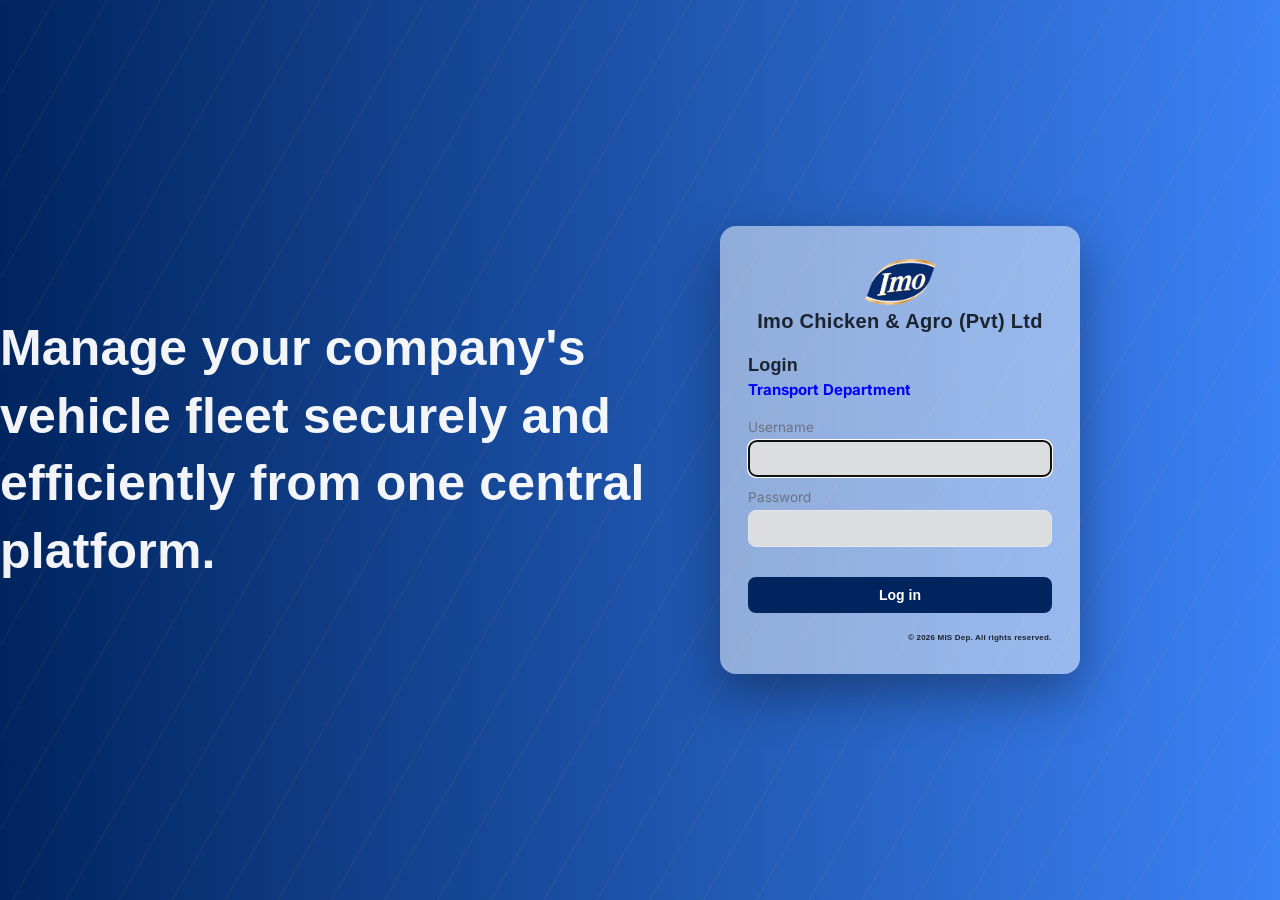
<file: login.html>
<!DOCTYPE html>
<html lang="en">
<head>
<meta charset="UTF-8">
<meta name="viewport" content="width=device-width, initial-scale=1.0">
<title>Transport System — Log in</title>
<link rel="preconnect" href="https://fonts.googleapis.com">
<link href="https://fonts.googleapis.com/css2?family=Rajdhani:wght@600;700&family=Inter:wght@400;500;600&display=swap" rel="stylesheet">
<link rel="stylesheet" href="css/style.css">
<style>
  body{background: linear-gradient(to right, #00245E, #3B82F6); display:flex; align-items:center; justify-content:right; min-height:100vh; padding-right: 200px;}
  .login-card{background:rgba(255,255,255,0.5); width:100%; max-width:360px; border-radius:16px; padding:32px 28px ; box-shadow:0 20px 50px rgba(0,0,0,.35);}
  .login-brand{display:flex; flex-direction:column; align-items:center; gap:4px; margin-bottom:22px;}
  .login-brand .brand-name{font-family:arial; font-size:20px; color:var(--navy); font-weight: bold;}
  .login-card h1{font-size:18px; margin-bottom:4px; font-family: Arial, Helvetica, sans-serif;}
  .login-card h3{font-size: 8px; font-family: arial; margin-top: 20px; margin-left: 160px;}
  .login-card p.sub{color:blue; font-size:15px; margin:0 0 20px; font-weight: bold;}
  #loginError{color:var(--red); font-size:13px; min-height:18px; margin-top:6px;}
  .login-card .btn{width:100%; margin-top:-10px;}

  /* --- Animation additions --- */
body{ overflow:hidden; position:relative; }

.road-bg{
  position:fixed; inset:0; z-index:0;
  background:
    repeating-linear-gradient(
      120deg,
      rgba(242,166,90,0.05) 0px, rgba(242,166,90,0.05) 2px,
      transparent 2px, transparent 46px
    );
  animation: roadMove 10s linear infinite;
}
@keyframes roadMove{
  0%   { background-position: 0 0; }
  100% { background-position: 260px 0; }
}

.login-card{
  position:relative; z-index:1;
  opacity:0; transform:translateY(24px);
  animation: cardIn .65s cubic-bezier(.2,.7,.3,1) .15s forwards;
}
@keyframes cardIn{
  to{ opacity:1; transform:translateY(0); }
}

.login-brand .brand-mark{
  display:inline-block;
  animation: markSpin 1.1s ease-out .5s both;
}
@keyframes markSpin{
  from{ transform:rotate(-90deg) scale(.4); opacity:0; }
  to{ transform:rotate(0) scale(1); opacity:1; }
}

.login-hero{
  position:relative; z-index:1;
  max-width:750px;
  margin-right:60px;
  opacity:0;
  transform:translateX(-60px);
  animation: heroSlideIn .7s cubic-bezier(.2,.7,.3,1) .1s forwards;
}
@keyframes heroSlideIn{
  to{ opacity:1; transform:translateX(0); }
}
.login-hero h2{
  color:#fff;
  font-family: arial;
  font-size:50px;
  font-weight:600;
  line-height:1.35;
  opacity:0.95;
}
@media (max-width: 900px){
  body{ justify-content:center !important; padding-right:0 !important; }
  .login-hero{ display:none; }
}
</style>
  
</style>
</head>
<body>
  <div class="road-bg"></div>
  <div class="login-hero">
    <h2>Manage your company's vehicle fleet securely and efficiently from one central platform.</h2>
  </div>
  <div class="login-card">
    <img src="images/logo.png" alt="Company logo" class="company-logo2">
    <div class="login-brand">
      <span class="brand-name">Imo Chicken & Agro (Pvt) Ltd</span>
    </div>
    <h1>Login</h1>
    <p class="sub">Transport Department</p>

    <form id="loginForm">
      <label class="field">
  <span>Username</span>
  <input type="text" id="username" autocomplete="username" required autofocus>
</label>
<label class="field" style="margin-top:12px">
  <span>Password</span>
  <input type="password" id="password" autocomplete="current-password" required>
</label>
      <p id="loginError"></p>
      <button class="btn btn-primary" type="submit">Log in</button>
      <h3>© 2026 MIS Dep. All rights reserved.</h3>
    </form>
  </div>

<script src="js/config.js"></script>
<script src="js/api.js"></script>
<script>
  document.getElementById("loginForm").addEventListener("submit", async (e) => {
    e.preventDefault();
    const username = document.getElementById("username").value.trim();
    const password = document.getElementById("password").value;
    const errorEl = document.getElementById("loginError");
    errorEl.textContent = "Checking…";
    try {
      const res = await Api.login(username, password);
      if (res.success) {
        sessionStorage.setItem("vms_user", JSON.stringify({
         username: res.username,
         role: res.role,
         allowedTabs: res.allowedTabs || [],
         noEditTabs: res.noEditTabs || [],
         noDeleteTabs: res.noDeleteTabs || [],
         token: res.token          // ⬅️ මේක තමයි 6C — අලුතෙන් එකතු කරන එකම දේ
        }));
        window.location.href = "index.html";
      } else {
        errorEl.textContent = "Wrong username or password.";
      }
    } catch (err) {
      errorEl.textContent = "Couldn't reach server: " + err.message;
    }
  });
</script>
</body>
</html>
</file>
<file: css/style.css>
/* ==================================================================
   VEHICLE MONITORING SYSTEM — Stylesheet
   Organized by: Design Tokens → Base → Shell → Components → Tabs
   ================================================================== */


/* ==================================================================
   1. DESIGN TOKENS
   ================================================================== */
:root{
  --navy:        #1B2430;
  --navy-2:      #232E3D;
  --steel:       #2E5266;
  --amber:       #F2A65A;
  --amber-dark:  #D98A3D;
  --green:       #6B9080;
  --red:         #C0564A;
  --bg:          #F5F7FA;
  --card:        #FFFFFF;
  --text:        #1B2430;
  --muted:       #6B7280;
  --line:        #E4E8EE;

  --display: 'Rajdhani', sans-serif;
  --body:    'Inter', sans-serif;
  --mono:    'JetBrains Mono', monospace;
}


/* ==================================================================
   2. BASE / RESET
   ================================================================== */
*{box-sizing:border-box;}
html, body{
  height:100%;
  margin:0;
  padding:0;
  overflow:hidden;
}
body{
  font-family: var(--body);
  background: var(--bg);
  color: var(--text);
  -webkit-font-smoothing:antialiased;
}
h1,h2,h3{
  font-family: Arial, Helvetica, sans-serif;
  font-weight:600;
  letter-spacing:.2px;
  margin:0;
}
button{
  font-family: Arial, Helvetica, sans-serif;
  cursor:pointer;
}


/* ==================================================================
   3. APP SHELL / SIDEBAR
   ================================================================== */
.app-shell{
  display:grid;
  grid-template-columns: 240px 1fr;
  height:100vh;
  overflow:hidden;
  transition: grid-template-columns 0.3s cubic-bezier(.2,.7,.3,1);
}
.sidebar{
  background: linear-gradient(to left, #00245E, #003d9e);
  color:#CBD4DE;
  padding:8px 14px 20px;
  display:flex;
  flex-direction:column;
  position:sticky;
  top:0;
  height:100vh;
  isolation: isolate;
}
.company-logo2{
  width:100%;
  max-height:48px;
  object-fit:contain;
  margin-bottom:4px;
  display:block;
}
.brand{
  display:flex;
  flex-direction:column;
  align-items:center;
  gap:2px;
  padding:6px 8px 22px;
}
.brand-name{
  font-family:arial;
  font-size:14px;
  color:#fff;
  letter-spacing:.3px;
  text-align:center;
}
.brand-subtitle{
  display:block;
  font-size:12px;
  color:#8A94A3;
  margin-top:2px;
  font-family:var(--body);
  font-weight:400;
  text-align:center;
}

/* ---- Navigation ---- */
.nav{
  display:flex;
  flex-direction:column;
  gap:2px;
  flex:1;
  overflow-y:auto;
  min-height:0;
}
.nav::-webkit-scrollbar{ width:5px; }
.nav::-webkit-scrollbar-track{ background:transparent; }
.nav::-webkit-scrollbar-thumb{ background:rgba(255,255,255,.15); border-radius:10px; }
.nav::-webkit-scrollbar-thumb:hover{ background:rgba(255,255,255,.25); }

.nav-section-label{
  font-size:10.5px;
  text-transform:uppercase;
  letter-spacing:.8px;
  color:#00afef;
  padding:16px 12px 6px;
  font-weight:bold;
}
.nav-item{
  display:flex;
  align-items:center;
  gap:5px;
  background:transparent;
  border:none;
  color:rgb(183,183,183);
  padding:11px 12px;
  border-radius:20px;
  font-size:14.5px;
  text-align:left;
  transition:.15s;
}
.nav-item .ico{ width:18px; text-align:center; opacity:.9; }
.nav-item:hover{ background:rgba(255,255,255,.06); color:#fff; }
.nav-item.active{ background:rgb(249,249,188); color:black; font-weight:bold; }

/* ---- Sidebar foot ---- */
.sidebar-foot{
  font-size:12px;
  color:#7C8896;
  padding:10px 8px 4px;
  border-top:1px solid rgba(255,255,255,.08);
  margin-top:10px;
}
.dot{
  display:inline-block;
  width:7px;
  height:7px;
  border-radius:50%;
  margin-right:5px;
}
.dot-live{
  background:var(--green);
  box-shadow:0 0 0 0 rgba(107,144,128,.6);
  animation:pulse 2s infinite;
}
@keyframes pulse{
  0%   { box-shadow:0 0 0 0 rgba(107,144,128,.5); }
  70%  { box-shadow:0 0 0 6px rgba(107,144,128,0); }
  100% { box-shadow:0 0 0 0 rgba(107,144,128,0); }
}
.foot-status{
  font-family:Arial, Helvetica, sans-serif;
  color:#9AA6B2;
  margin-top:3px;
}
.foot-user{
  color:#CBD4DE;
  margin-top:8px;
  font-size:12.5px;
}
.foot-buttons{
  display:flex;
  align-items:center;
  gap:6px;
  margin-top:6px;
}
.logout-btn{
  background:none;
  border:1px solid rgba(255,255,255,.15);
  color:#CBD4DE;
  font-size:11.5px;
  padding:5px 10px;
  border-radius:6px;
  margin-top:6px;
}
.foot-buttons .logout-btn{
  margin-top:0;
  flex:1;
}
.logout-btn:hover{
  background:rgba(255,255,255,.08);
  color:#fff;
}
.settings-btn{
  width:30px;
  height:30px;
  display:flex;
  align-items:center;
  justify-content:center;
  background:rgba(255,255,255,0.08);
  border:1px solid rgba(255,255,255,0.15);
  border-radius:6px;
  color:#CBD4DE;
  cursor:pointer;
  padding:0;
  transition:all 0.2s ease;
  flex-shrink:0;
}
.settings-btn:hover{
  background:rgba(255,255,255,0.18);
  color:#fff;
  border-color:rgba(255,255,255,0.35);
  transform:rotate(45deg);
}
.settings-btn svg{ transition:transform 0.3s ease; }


/* ==================================================================
   4. SIDEBAR TOGGLE / MINI SIDEBAR (Desktop collapse)
   ================================================================== */
.sidebar-toggle{
  align-self:flex-end;
  width:30px;
  height:30px;
  display:flex;
  align-items:center;
  justify-content:center;
  background:rgba(255,255,255,0.08);
  border:1px solid rgba(255,255,255,0.15);
  border-radius:8px;
  color:#CBD4DE;
  cursor:pointer;
  margin:0 4px 6px 0;
  padding:0;
  transition:all 0.25s ease;
  flex-shrink:0;
}
.sidebar-toggle:hover{
  background:rgba(255,255,255,0.20);
  color:#fff;
  border-color:rgba(255,255,255,0.35);
  transform:scale(1.08);
}
.sidebar-toggle svg{
  width:16px;
  height:16px;
  transition:transform 0.3s ease;
}
.sidebar.collapsed .sidebar-toggle{
  align-self:center;
  margin:0 0 14px 0;
}
.sidebar.collapsed .sidebar-toggle svg{ transform:rotate(180deg); }

.app-shell.sidebar-collapsed{ grid-template-columns:70px 1fr; }
.sidebar.collapsed{
  padding:10px 8px;
  overflow:visible;
  transition:padding 0.3s ease;
}
.sidebar.collapsed .company-logo2,
.sidebar.collapsed .brand,
.sidebar.collapsed .nav-section-label,
.sidebar.collapsed .sidebar-foot{ display:none; }
.sidebar.collapsed .nav-item{
  justify-content:center;
  padding:12px 0;
  gap:0;
  font-size:0;
  border-radius:12px;
  position:relative;
}
.sidebar.collapsed .nav-item .ico{
  font-size:22px;
  width:auto;
  margin:0;
  opacity:1;
}
.sidebar.collapsed .nav::before{
  content:"";
  display:block;
  height:1px;
  background:rgba(255,255,255,0.12);
  margin:10px 8px;
}
.sidebar.collapsed .logout-btn{
  width:42px;
  height:42px;
  padding:0;
  margin:12px auto 0;
  display:flex;
  align-items:center;
  justify-content:center;
  font-size:0;
  border-radius:10px;
}
.sidebar.collapsed .logout-btn::before{
  content:"⎋";
  font-size:20px;
  color:#CBD4DE;
}


/* ==================================================================
   5. TOPBAR (Mobile only)
   ================================================================== */
.topbar{
  display:none;
  align-items:center;
  gap:12px;
  background:var(--navy);
  color:#fff;
  padding:14px 16px;
  position:sticky;
  top:0;
  z-index:20;
}
.hamburger{
  background:none;
  border:none;
  color:#fff;
  font-size:20px;
}
.topbar-title{
  font-family:var(--display);
  font-size:17px;
}


/* ==================================================================
   6. CONTENT / VIEW STRUCTURE
   ================================================================== */
.content{
  height:100vh;
  overflow:hidden;
  display:flex;
  flex-direction:column;
  padding:20px 20px 10px;
  box-sizing:border-box;
  background-color:#f1f1f1;
}
.view{ display:none; }
.view.active{ display:block; }
.view-head{
  margin-bottom:22px;
  margin-top:0;
  min-width:200px;
}
.view-head h1{
  font-size:32px;
  font-family:Arial, Helvetica, sans-serif;
}
.view-head .sub{
  color:var(--muted);
  margin:4px 0 0;
  font-size:14px;
}
.section-divider{
  border:none;
  border-top:3px solid rgb(220,220,220);
  margin:34px 0 0;
}
.hint{
  font-size:12.5px;
  color:var(--muted);
  margin:8px 0 0;
}

/* Subtabs (Service/Repair, License/Insurance) */
.subtabs{ display:flex; gap:8px; margin:0; }
.subtab-btn{
  background:var(--bg);
  border:1px solid var(--line);
  color:var(--muted);
  padding:8px 16px;
  border-radius:8px;
  font-size:13.5px;
  font-weight:600;
}
.subtab-btn.active{
  background:var(--steel);
  color:#fff;
  border-color:var(--steel);
}
.subtab-btn:hover{ border-color:var(--steel); }
.maintenance-head{
  display:flex;
  align-items:center;
  justify-content:space-between;
  flex-wrap:wrap;
  gap:12px;
  margin-bottom:4px;
}
#maintenanceContent{
  margin-top:20px;
  margin-bottom:-50px;
}
#maintenanceContent thead th{ padding:8px 10px; }
#maintenanceContent .view-head h1{ font-size:20px; color:#6B7280; }

.licenseInsurance-head{ margin-bottom:4px; }
#licenseInsuranceContent{
  margin-top:20px;
  margin-bottom:-50px;
}
#licenseInsuranceContent thead th{ padding:8px 10px; }
#licenseInsuranceContent .view-head h1{ font-size:20px; color:#6B7280; }


/* ==================================================================
   7. PANELS / TABLES / TOOLBAR / BUTTONS
   ================================================================== */
.panel-row{
  display:grid;
  grid-template-columns:1fr 1fr;
  gap:18px;
}
.panel{
  background:var(--card);
  border-radius:10px;
  overflow:hidden;
  box-shadow:0 2px 8px rgba(0,0,0,.08);
  border: 1px solid #dbe4ff;
}
.panel-head{
  display:flex;
  justify-content:space-between;
  align-items:center;
  padding:14px 18px;
  border-bottom:1px solid var(--line);
  background:rgb(212,212,212);
  height:2px;
}
.panel-head h2{ font-size:16px; }
.panel-body{ padding:14px 18px; }

.toolbar{
  display:flex;
  justify-content:space-between;
  align-items:center;
  margin-bottom:14px;
  gap:10px;
  flex-wrap:wrap;
}
.toolbar input[type=search]{
  padding:9px 12px;
  border-radius:10px;
  font-size:14px;
  min-width:200px;
  background-color:#00245E;
  color:white;
}
.toolbar input[type=search]::placeholder{ color:#B8C4D9; }

/* Tables */
table{
  width:100%;
  border-collapse:collapse;
  font-size:13.5px;
}
tbody td{
  padding:4px;
  border-bottom:1px solid var(--line);
  font-family:Arial, Helvetica, sans-serif;
  font-size:13px;
  text-align: left; /* ✅ දත්ත වම් පැත්තට */
  padding-left: 12px; /* ✅ වම් පැත්තෙන් පොඩි ඉඩක් දෙන්න */
}
tbody tr:nth-child(even){ background:#d7e6ff; }
tbody tr:hover{ background:#83abd9 !important; }
thead th{
  text-align:center;
  font-size:11.5px;
  text-transform:uppercase;
  letter-spacing:.4px;
  color:#fff;
  padding:8px 10px;
  border-bottom:1px solid var(--line);
  position:sticky;
  top:0;
  z-index:2;
  background-color:#00245E;
}
.table-scroll{
  max-height:675px;
  overflow-y:auto;
  overflow-x:auto;
}
.panel-body.table-scroll{ padding:0; }

/* Badges */
.badge{
  display:inline-block;
  padding:3px 9px;
  border-radius:20px;
  font-size:11.5px;
  font-family:var(--body);
  font-weight:600;
}
.badge-green{ background:#00ff15; color:black; }
.badge-amber{ background:#f9ef2e; color:black; }
.badge-red{ background:#ff5d44; color:black; }

/* Row actions */
.row-actions button{
  background:none;
  border:none;
  font-size:14px;
  margin-right:6px;
  opacity:.75;
}
.row-actions button:hover{ opacity:1; }

/* Buttons */
.btn{
  border:none;
  border-radius:8px;
  padding:10px 16px;
  font-size:14px;
  font-weight:600;
}
.btn-primary{ background:#00245E; color:#fff; }
.btn-primary:hover{ background:#00245E; }
.btn-amber{ background:#00245E; color:white; }
.btn-amber:hover{ background:var(--amber-dark); }

/* Combobox */
.combobox-wrap{
  position:relative;
  max-width:320px;
  margin-bottom:14px;
}
.combobox-wrap input{
  width:100%;
  padding:9px 12px;
  border:1px solid var(--line);
  border-radius:8px;
  font-size:14px;
}
.combobox-wrap input:focus{
  outline:none;
  border-color:var(--steel);
  box-shadow:0 0 0 3px rgba(46,82,102,.15);
}
.combobox-dropdown{
  display:none;
  position:absolute;
  top:calc(100% + 4px);
  left:0;
  right:0;
  z-index:15;
  background:#fff;
  border:1px solid var(--line);
  border-radius:8px;
  max-height:220px;
  overflow-y:auto;
  box-shadow:0 10px 24px rgba(0,0,0,.12);
}
.combobox-dropdown.open{ display:block; }
.combobox-item{
  padding:9px 12px;
  font-size:13.5px;
  cursor:pointer;
}
.combobox-item:hover,
.combobox-item.highlighted{ background:var(--bg); }
.combobox-empty{
  padding:9px 12px;
  font-size:13px;
  color:var(--muted);
}


/* ==================================================================
   8. MODAL / FORMS
   ================================================================== */
.modal-backdrop{
  display:none;
  position:fixed;
  inset:0;
  background:rgba(15,20,28,.5);
  align-items:center;
  justify-content:center;
  z-index:50;
  padding:20px;
}
.modal-backdrop.open{ display:flex; }
.modal{
  background:#fff;
  width:100%;
  max-width:460px;
  border-radius:14px;
  max-height:88vh;
  overflow:hidden;
  display:flex;
  flex-direction:column;
}
.modal-head{
  display:flex;
  justify-content:space-between;
  align-items:center;
  padding:16px 20px;
  border-bottom:1px solid var(--line);
  flex-shrink:0;
  background:#fff;
  position:sticky;
  top:0;
  z-index:2;
  position:relative;
}
.modal-close{
  background:none;
  border:none;
  font-size:16px;
  color:var(--muted);
}
.modal-body{
  padding:18px 20px;
  display:flex;
  flex-direction:column;
  gap:12px;
  overflow-y:auto;
}
.field{
  display:flex;
  flex-direction:column;
  gap:5px;
  font-size:13.5px;
  color:var(--muted);
}
.field input,
.field select{
  padding:9px 11px;
  border:1px solid var(--line);
  border-radius:8px;
  font-size:14px;
  color:var(--text);
  font-family:var(--body);
  background-color:#dcddde;
}
.modal-save-toast{
  position:absolute;
  right:60px;
  top:50%;
  transform:translateY(-50%) translateX(10px);
  background:#16a34a;
  color:#fff;
  font-size:11.5px;
  font-weight:700;
  padding:4px 12px;
  border-radius:20px;
  font-family:var(--body);
  letter-spacing:0.3px;
  opacity:0;
  pointer-events:none;
  transition:opacity 0.25s ease, transform 0.25s ease;
  box-shadow:0 4px 12px rgba(22,163,74,0.35);
  white-space:nowrap;
}
.modal-save-toast.show{
  opacity:1;
  transform:translateY(-50%) translateX(0);
}


/* ==================================================================
   9. DASHBOARD
   ================================================================== */

/* ---- 9.1 Top Row (Title + Gauges) ---- */
.dashboard-top-row {
  display: flex;
  justify-content: space-between;
  align-items: center;
  gap: 20px;
  margin-bottom: 22px;
}
.dashboard-top-row .view-head {
  margin-bottom: 0;
  flex-shrink: 0;
}
.dashboard-top-row .gauge-row {
  display: flex;
  justify-content: flex-end;
  gap: 10px;
  margin-bottom: 0;
  flex-wrap: wrap;
}
.dashboard-top-row .gauge-card {
  padding: 14px 18px;
  gap: 14px;
  min-width: 200px;
  border-radius: 12px;
}
.dashboard-top-row .gauge {
  width: 54px;
  height: 54px;
  font-size: 15px;
}
.dashboard-top-row .gauge-label {
  font-size: 13px;
  letter-spacing: 0.3px;
}
.dashboard-top-row .gauge-value {
  font-size: 18px;
}

/* ---- 9.2 Gauges Base ---- */
.gauge-row{
  display:grid;
  grid-template-columns:repeat(auto-fit, minmax(190px,1fr));
  gap:16px;
  margin-bottom:26px;
}
.gauge-card{
  border-radius:14px;
  padding:18px;
  display:flex;
  align-items:center;
  gap:14px;
  box-shadow:0 2px 8px rgba(0,0,0,.2);
}
.gauge-card.gauge-blue{ background:#c9deff; border-left:4px solid #0062ff; }
.gauge-card.gauge-green{ background:#ccffbc; border-left:4px solid #40ff00; }
.gauge-card.gauge-amber{ background:#ffecce; border-left:4px solid #ff9900; }
.gauge-card.gauge-red{ background:#ffcdcd; border-left:4px solid #ff0000; }
.gauge{
  width:64px;
  height:64px;
  border-radius:50%;
  display:flex;
  align-items:center;
  justify-content:center;
  font-family:var(--mono);
  font-size:20px;
  font-weight:600;
  background: conic-gradient(
    var(--ring-color, var(--steel)) calc(var(--pct, 0) * 1%),
    var(--line) 0
  );
  position:relative;
}
.gauge::before{
  content:"";
  position:absolute;
  inset:6px;
  background:var(--card);
  border-radius:50%;
}
.gauge span{ position:relative; z-index:1; }
.gauge-label{
  font-family:calibri;
  font-size:16px;
  color:black;
  text-transform:uppercase;
  letter-spacing:.5px;
  font-weight:bold;
}
.gauge-value{
  font-family:calibri;
  font-size:20px;
  font-weight:600;
}
.gauge-card-wrap{ position:relative; }
.gauge-tooltip{
  display:none; 
  position:absolute; 
  top:calc(100% + 8px);
  left:0; 
  z-index:20;
  background:var(--navy); 
  color:#fff; 
  padding:10px 14px; 
  border-radius:8px;
  font-size:12px; 
  white-space:nowrap; 
  box-shadow:0 8px 20px rgba(0,0,0,.2);
}
.gauge-tooltip::after{
  content:""; 
  position:absolute; 
  bottom:100%;
  left:20px;
  border:6px solid transparent; 
  border-bottom-color:var(--navy);
}
.gauge-card-wrap:hover .gauge-tooltip{ display:block; }
.gauge-tooltip .tip-row{
  display:flex;
  justify-content:space-between;
  gap:14px;
  padding:2px 0;
}
.gauge-tooltip .tip-title{
  font-weight:700;
  margin-bottom:6px;
  border-bottom:1px solid rgba(255,255,255,.2);
  padding-bottom:4px;
}

/* ---- 9.3 Info Cards (Vehicle Overview) ---- */
.lookup-grid{
  display:grid;
  grid-template-columns:repeat(auto-fit, minmax(240px,1fr));
  gap:16px;
  margin-bottom:18px;
}
.info-card{
  background:var(--card);
  border-radius:14px;
  padding:16px 18px;
  box-shadow:0 2px 8px rgba(0,0,0,.2);
}
.info-card h3{
  font-size:12.5px;
  text-transform:uppercase;
  letter-spacing:.4px;
  color:black;
  margin-bottom:10px;
  font-weight:bold;
}
.info-row{
  display:flex;
  justify-content:space-between;
  gap:10px;
  font-size:13.5px;
  padding:4px 0;
  border-bottom:1px dashed var(--line);
}
.info-row:last-child{ border-bottom:none; }
.info-row span:first-child{ color:var(--muted); }
.lookup-grid .info-card:nth-child(1){ border-top:4px solid #0062ff; background:#c9deff; }
.lookup-grid .info-card:nth-child(2){ border-top:4px solid #cc00ff; background:#f6d1ff; }
.lookup-grid .info-card:nth-child(3){ border-top:4px solid #40ff00; background:#ccffbc; }
.lookup-grid .info-card:nth-child(4){ border-top:4px solid #ffff00; background:#ffffcd; }

/* ---- 9.4 Top Vehicles List ---- */
.top-vehicles-panel {
  display: flex;
  flex-direction: column;
  min-height: 0;
}
#topVehiclesList {
  flex: 1 !important;
  max-height: none !important;
  overflow: hidden !important;
  display: flex !important;
  flex-direction: column !important;
  justify-content: space-evenly !important;
  padding: 8px 14px !important;
}
.top-vehicle-row {
  display: grid;
  grid-template-columns: 22px 90px 1fr 70px 85px;
  gap: 10px;
  align-items: center;
  padding: 12px 6px;
  border-bottom: 1px solid var(--line);
  font-size: 12px;
}
.top-vehicle-row:last-child{ border-bottom:none; }
.top-vehicle-rank{
  display:inline-flex;
  align-items:center;
  justify-content:center;
  width:20px;
  height:20px;
  border-radius:50%;
  background:var(--steel);
  color:#fff;
  font-size:10.5px;
  font-weight:700;
  flex-shrink:0;
}
.top-vehicle-name{
  font-family:var(--mono);
  font-weight:600;
  font-size:11.5px;
  color:var(--navy);
  white-space:nowrap;
  overflow:hidden;
  text-overflow:ellipsis;
}
.top-vehicle-dept{
  font-size:10.5px;
  color:var(--muted);
  text-align:center;
  white-space:nowrap;
  overflow:hidden;
  text-overflow:ellipsis;
}
.top-vehicle-cost{
  font-family:var(--mono);
  color:#d20000;
  font-weight:700;
  font-size:11px;
  text-align:right;
  white-space:nowrap;
}
.top-vehicle-bar-wrap {
  height: 14px;
  background: #eef1f7;
  border-radius: 7px;
  overflow: hidden;
  position: relative;
  width: 100%;
}
.top-vehicle-bar-stack {
  display: flex;
  height: 100%;
  border-radius: 7px;
  overflow: hidden;
  transition: width 0.4s cubic-bezier(.2,.7,.3,1);
  min-width: 3px;
}
.bar-seg {
  height: 100%;
  display: block;
}
.bar-seg.seg-fuel    { background-color: #3B82F6; }
.bar-seg.seg-lube    { background-color: #8B5CF6; }
.bar-seg.seg-service { background-color: #F59E0B; }
.bar-seg.seg-repair  { background-color: #EF4444; }
.top-vehicle-row:hover {
  background: #f0f4ff;
  border-radius: 6px;
}
.top-vehicle-bar-stack:hover .bar-seg {
  opacity: 0.85;
}

/* ---- 9.5 Top Vehicles Pie Chart ---- */
.top-vehicles-pie-section {
  flex: 1 1 auto;
  min-height: 250px;
  border-top: 2px solid var(--line);
  padding: 10px 14px 12px;
  display: flex;
  flex-direction: column;
  overflow: hidden;
  background: #fafbfe;
}
.top-vehicles-pie-head {
  display: flex;
  justify-content: space-between;
  align-items: center;
  gap: 8px;
  margin-bottom: 8px;
}
.top-vehicles-pie-title {
  font-size: 11px;
  font-weight: 700;
  color: #666;
  text-transform: uppercase;
  letter-spacing: 0.5px;
  white-space: nowrap;
}
.top-vehicles-pie-head select {
  padding: 3px 8px;
  border: 1px solid var(--line);
  border-radius: 6px;
  font-size: 11px;
  font-weight: 600;
  background: #fff;
  cursor: pointer;
  color: var(--navy);
  outline: none;
  max-width: 140px;
}
.top-vehicles-pie-head select:hover { border-color: var(--steel); }

.top-vehicles-pie-body {
  flex: 1;
  min-height: 0;
  display: flex;
  flex-direction: column;
  align-items: center;
  justify-content: center;
  gap: 6px;
  overflow: hidden;
}
.pie-wrap {
  display: flex;
  flex-direction: column;
  align-items: center;
  justify-content: center;
  gap: 6px;
  width: 100%;
  height: 100%;
}
.pie-svg-wrap {
  position: relative;
  width: 350px;
  height: 350px;
  flex-shrink: 0;
}
.pie-svg-wrap svg {
  width: 100%;
  height: 100%;
  overflow: visible;
}
.pie-slice {
  transition: stroke-width 0.2s ease, filter 0.2s ease;
}
.pie-slice:hover {
  stroke-width: 19;
  cursor: pointer;
  filter: drop-shadow(0 0 4px rgba(0, 0, 0, 0.25));
}
.pie-hover-tooltip {
  position: absolute;
  top: 0;
  left: 0;
  transform: none;
  background: rgba(27, 36, 48, 0.95);
  color: #fff;
  padding: 6px 10px;
  border-radius: 8px;
  font-size: 10.5px;
  text-align: center;
  opacity: 0;
  pointer-events: none;
  transition: opacity 0.15s ease;
  z-index: 10;
  box-shadow: 0 4px 12px rgba(0, 0, 0, 0.3);
  white-space: nowrap;
  min-width: 80px;
}
.pie-hover-tooltip .pie-tip-title {
  font-weight: 700;
  font-size: 11px;
  margin-bottom: 2px;
}
.pie-hover-tooltip .pie-tip-value {
  font-family: var(--mono);
  font-weight: 700;
  font-size: 11px;
  color: #fff;
}
.pie-hover-tooltip .pie-tip-pct {
  font-size: 9.5px;
  color: #b8c4d9;
  margin-top: 1px;
}
.top-vehicles-pie-legend {
  display: flex;
  justify-content: center;
  flex-wrap: wrap;
  gap: 8px 14px;
  padding-top: 4px;
}
.pie-legend-chip {
  display: inline-flex;
  align-items: center;
  gap: 5px;
  font-size: 11px;
  font-weight: 700;
  color: #444;
  letter-spacing: 0.2px;
  white-space: nowrap;
}
.pie-legend-chip .swatch {
  width: 10px;
  height: 10px;
  border-radius: 3px;
  display: inline-block;
  flex-shrink: 0;
}

/* Pie Center Text */
.pie-center-value {
  font-family: arial;
  font-size: 9px;
  font-weight: 700;
  fill: #1057c9;
}
.pie-center-label {
  font-family: arial;
  font-size: 6px;
  font-weight: 700;
  fill: #888;
  letter-spacing: 0.4px;
}

/* ---- 9.6 Vehicle Image ---- */
.vehicle-lookup-image{
  width:150px;
  height:150px;
  object-fit:cover;
  border-radius:10px;
  border:1px solid var(--line);
  margin-left:auto;
  margin-top:-100px;
}
.vehicle-image-placeholder{
  display:flex;
  text-align:center;
  padding:20px;
  font-size:14px;
  color:#999;
  background:#f5f5f5;
  border-radius:8px;
  min-height:80px;
  align-items:center;
  justify-content:center;
}

/* ---- 9.7 Charts (Line + Combo) ---- */
#fleetCostChartContainer,
#fleetFuelComboChart,
#costChartContainer,
#vehicleFuelComboChart {
  padding: 10px 14px 12px;
}
.panel > .chart-toolbar {
  padding: 12px 16px 0;
  margin-left: 0;
  margin-bottom: 8px;
}
.chart-toolbar{
  display:flex;
  justify-content:space-between;
  align-items:center;
  margin-bottom:10px;
  flex-wrap:wrap;
  gap:10px;
}
.chart-toolbar select{
  padding:8px 10px;
  border:1px solid var(--line);
  border-radius:8px;
  font-size:13.5px;
  color:var(--text);
}
.chart-axis-line {
  stroke: #B8C4D9;
  stroke-width: 1.5;
}
.line-chart-svg{
  width:100%;
  height:auto;
  overflow:visible;
  align-items:center;
}
.line-chart-path{
  fill:none;
  stroke:var(--chart-line-color, var(--steel));
  stroke-width:1;
}
.line-chart-area{ opacity: 1; }
.line-chart-dot{
  fill:var(--chart-line-color, var(--steel));
  stroke:#fff;
  stroke-width:1.5;
}
.line-chart-axis-label{
  font-family:calibri;
  font-size:12px;
  fill:var(--muted);
  font-weight:600;
}
.line-chart-value-label{
  font-family: arial;
  font-size: 14px;
  fill: #00245E;
  font-weight: 700;
  letter-spacing: 0.2px;
}
.combo-chart-svg{
  width:100%;
  height:auto;
  overflow:visible;
}
.combo-bar{ fill:rgb(10,10,141); opacity:0.85; }
.combo-bar-a{ fill:rgb(10,10,141); }
.combo-bar-b{ fill:rgb(74,186,247); }
.combo-bar-label{
  font-family:calibri;
  font-size:8px;
  fill:var(--steel);
  font-weight:600;
}
.combo-line-path{
  fill:none;
  stroke:rgb(54,119,249);
  stroke-width:2;
}
.combo-axis-label{
  font-family:calibri;
  font-size:8px;
  fill:var(--muted);
  font-weight:600;
}
.combo-hover-dot{
  fill:white;
  stroke:#fff;
  stroke-width:0.2;
  display:none;
}
.combo-hover-label{
  font-family:calibri;
  font-size:8px;
  fill:#fff;
  font-weight:600;
  display:none;
}
.combo-hover-label-bg{
  fill:rgb(54,119,249);
  rx:10px;
  display:none;
}
.combo-legend{
  display:flex; 
  justify-content: center; 
  gap:18px; 
  margin-top:10px; 
  font-size:11.5px; 
  color:var(--muted); 
  flex-wrap:wrap;
}
.combo-legend .swatch{
  width:12px;
  height:12px;
  border-radius:3px;
  display:inline-block;
  margin-right:6px;
  vertical-align:middle;
}

/* ---- 9.8 Vehicle Overview 2-Charts Row ---- */
.vehicle-charts-row{
  display:grid;
  grid-template-columns:1fr 1fr;
  gap:16px;
  margin-top:16px;
  margin-bottom:16px;
  align-items:stretch;
}
.vehicle-charts-row > .panel{
  display:flex;
  flex-direction:column;
  min-width:0;
  margin:0;
}
.vehicle-charts-row .chart-toolbar{
  margin-left:10px;
  margin-right:10px;
}
.vehicle-charts-row .panel-body{
  flex:1;
  min-height:0;
  overflow:hidden;
}

/* ---- 9.9 Lookup Triple Row ---- */
.lookup-triple-row{
  display:grid;
  grid-template-columns:repeat(3, 1fr);
  gap:16px;
  margin-bottom:16px;
}
.lookup-triple-row .panel table{ font-size:11.5px; }
.lookup-triple-row .panel thead th{ padding:6px; font-size:10px; }
.lookup-triple-row .panel tbody td{ padding:6px; }

/* ---- 9.10 Chart Zoom ---- */
.chart-zoom-wrap{
  overflow-x:auto;
  overflow-y:hidden;
  width:100%;
  position:relative;
  padding-bottom:6px;
}
.chart-zoom-inner{
  transition:width 0.3s ease;
  width:100%;
  min-width:100%;
  overflow:visible;
}
.chart-zoom-controls{
  display:flex;
  gap:4px;
  margin-left:8px;
}
.chart-zoom-btn{
  width:22px;
  height:22px;
  border-radius:5px;
  border:1px solid var(--line);
  background:#fff;
  color:var(--steel);
  font-size:13px;
  font-weight:700;
  display:flex;
  align-items:center;
  justify-content:center;
  padding:0;
}
.chart-zoom-btn:hover{ background:var(--bg); }
.chart-zoom-wrap::-webkit-scrollbar{ height:8px; }
.chart-zoom-wrap::-webkit-scrollbar-track{
  background:#f0f0f0;
  border-radius:4px;
}
.chart-zoom-wrap::-webkit-scrollbar-thumb{
  background:#c0c0c0;
  border-radius:4px;
}
.chart-zoom-wrap::-webkit-scrollbar-thumb:hover{ background:#a0a0a0; }

/* ---- 9.11 Expiring Panels ---- */
.expiry-urgent{
  color:var(--red);
  font-weight:700;
}
#licenseExpiringList,
#insuranceExpiringList {
  max-height: 400px;   /* ⬅️ මෙතන වෙනස් කළා */
  min-height: 400px;   /* ⬅️ මෙතන වෙනස් කළා */
  overflow-y: auto;
  overflow-x: hidden;
  padding: 0;
}
#licenseExpiringList table thead th,
#insuranceExpiringList table thead th{
  position:sticky;
  top:0;
  z-index:2;
  background:#00245E;
  color:#fff;
}
#licenseExpiringList::-webkit-scrollbar,
#insuranceExpiringList::-webkit-scrollbar{ width:6px; }
#licenseExpiringList::-webkit-scrollbar-track,
#insuranceExpiringList::-webkit-scrollbar-track{
  background:#eef1f7;
  border-radius:3px;
}
#licenseExpiringList::-webkit-scrollbar-thumb,
#insuranceExpiringList::-webkit-scrollbar-thumb{
  background:#b8c4d9;
  border-radius:3px;
}
#licenseExpiringList::-webkit-scrollbar-thumb:hover,
#insuranceExpiringList::-webkit-scrollbar-thumb:hover{
  background:#8a9cb8;
}
#licenseExpiringList .hint,
#insuranceExpiringList .hint{
  padding:14px 16px;
  margin:0;
}


/* ==================================================================
   10. VEHICLE MASTER — Stat Cards
   ================================================================== */
.stats-card-container{ margin-bottom:18px; }
.stats-row{
  display:grid;
  grid-template-columns:repeat(auto-fit, minmax(170px,1fr));
  gap:14px;
}
.stat-card{
  position:relative;
  background:linear-gradient(135deg, #ffffff 0%, #f4f7ff 100%);
  border-radius:16px;
  padding:22px 18px 18px;
  display:flex;
  flex-direction:column;
  align-items:center;
  justify-content:center;
  text-align:center;
  gap:12px;
  border:1.5px solid #dbe4ff;
  box-shadow:
    0 2px 6px rgba(0,36,94,0.06),
    0 8px 24px rgba(0,36,94,0.04);
  transition:all 0.25s cubic-bezier(.2,.7,.3,1);
  cursor:default;
  overflow:hidden;
}
.stat-card::before{
  content:"";
  position:absolute;
  top:0;
  left:0;
  right:0;
  height:4px;
  background:linear-gradient(90deg, #00245E 0%, #3B82F6 100%);
  border-radius:16px 16px 0 0;
}
.stat-card::after{
  content:"";
  position:absolute;
  right:-20px;
  bottom:-20px;
  width:90px;
  height:90px;
  background:radial-gradient(circle, rgba(59,130,246,0.08) 0%, transparent 70%);
  border-radius:50%;
  pointer-events:none;
}
.stat-card:hover{
  transform:translateY(-4px);
  border-color:#3B82F6;
  box-shadow:
    0 4px 12px rgba(0,36,94,0.10),
    0 16px 40px rgba(0,36,94,0.12);
}
.stat-card:hover::before{
  background:linear-gradient(90deg, #3B82F6 0%, #F2A65A 100%);
}
.stat-icon{
  font-size:32px;
  line-height:1;
  width:64px;
  height:64px;
  display:flex;
  align-items:center;
  justify-content:center;
  text-align:center;
  background:linear-gradient(135deg, #f0f4ff 0%, #e0e9ff 100%);
  border-radius:50%;
  box-shadow:inset 0 1px 3px rgba(0,36,94,0.08);
  flex-shrink:0;
  margin-bottom:2px;
}
.stat-content{
  width:100%;
  display:flex;
  flex-direction:column;
  align-items:center;
  text-align:center;
}
.stat-title{
  font-size:12px;
  font-weight:700;
  color:var(--muted);
  letter-spacing:0.6px;
  text-transform:uppercase;
  text-align:center;
  margin-bottom:4px;
}
.stat-numbers{
  display:flex;
  align-items:baseline;
  justify-content:center;
  gap:6px;
  flex-wrap:wrap;
  margin-top:4px;
  text-align:center;
}
.stat-total{
  font-size:26px;
  font-weight:700;
  color:var(--navy);
  font-family:var(--mono);
  line-height:1.2;
}
.stat-label{
  font-size:13px;
  color:var(--muted);
  font-weight:500;
}
.stat-models{
  font-size:12px;
  color:#fff;
  background:var(--steel);
  padding:2px 10px;
  border-radius:20px;
  font-weight:600;
  margin-left:4px;
}

/* Status badges inside stat cards */
.stat-status-row{
  display:flex;
  gap:8px;
  margin-top:12px;
  justify-content:center;
  flex-wrap:wrap;
  width:100%;
}
.stat-status{
  display:inline-flex;
  align-items:center;
  justify-content:center;
  gap:4px;
  width:45px;
  font-size:11px;
  padding:2px 8px;
  border-radius:12px;
  color:black;
  font-family:calibri;
  line-height:1.5;
  box-sizing:border-box;
}
.stat-status .dot-status{
  width:6px;
  height:6px;
  border-radius:50%;
  background:black;
  opacity:0.85;
}
.stat-status.active   { background:#00ff15; }
.stat-status.inservice{ background:#f9ef2e; }
.stat-status.inactive { background:#ff5d44; }

/* Card accent colors per category */
.stat-card.accent-bikes::before{
  background:linear-gradient(90deg, #7c3aed 0%, #a78bfa 100%);
}
.stat-card.accent-bikes:hover{ border-color:#7c3aed; }
.stat-card.accent-bikes::after{
  background:radial-gradient(circle, rgba(124,58,237,0.10) 0%, transparent 70%);
}
.stat-card.accent-luxuryvehicles::before{
  background:linear-gradient(90deg, #d97706 0%, #fbbf24 100%);
}
.stat-card.accent-luxuryvehicles:hover{ border-color:#d97706; }
.stat-card.accent-luxuryvehicles::after{
  background:radial-gradient(circle, rgba(217,119,6,0.10) 0%, transparent 70%);
}
.stat-card.accent-vansbus::before{
  background:linear-gradient(90deg, #00245E 0%, #3B82F6 100%);
}
.stat-card.accent-vansbus:hover{ border-color:#3B82F6; }
.stat-card.accent-vansbus::after{
  background:radial-gradient(circle, rgba(59,130,246,0.10) 0%, transparent 70%);
}
.stat-card.accent-lorry::before{
  background:linear-gradient(90deg, #b91c1c 0%, #ef4444 100%);
}
.stat-card.accent-lorry:hover{ border-color:#b91c1c; }
.stat-card.accent-lorry::after{
  background:radial-gradient(circle, rgba(185,28,28,0.10) 0%, transparent 70%);
}
.stat-card.accent-landvehicles::before{
  background:linear-gradient(90deg, #15803d 0%, #22c55e 100%);
}
.stat-card.accent-landvehicles:hover{ border-color:#15803d; }
.stat-card.accent-landvehicles::after{
  background:radial-gradient(circle, rgba(21,128,61,0.10) 0%, transparent 70%);
}


/* ==================================================================
   11. FUEL MANAGEMENT
   ================================================================== */

/* ---- 11.1 Overview Grid (cards + 3 charts) ---- */
.fuel-overview{
  display:grid;
  grid-template-columns:240px 260px 1fr 260px;
  gap:14px;
  height:220px;
  margin-bottom:18px;
}

/* ---- 11.2 Fuel Cards ---- */
.fuel-cards{
  display:flex;
  flex-direction:column;
  gap:12px;
  height:100%;
}
.fuel-card{
  flex:1;
  border-radius:14px;
  padding:10px 16px;
  display:flex;
  flex-direction:column;
  justify-content:center;
  position:relative;
  overflow:hidden;
  box-shadow:0 2px 8px rgba(0,36,94,0.08);
  transition:transform 0.2s ease, box-shadow 0.2s ease;
}
.fuel-card:hover{
  transform:translateY(-2px);
  box-shadow:0 8px 20px rgba(0,36,94,0.12);
}
.fuel-card::after{
  content:"";
  position:absolute;
  right:-20px;
  bottom:-25px;
  width:90px;
  height:90px;
  border-radius:50%;
  background:rgba(255,255,255,0.35);
  pointer-events:none;
}
.fuel-card.diesel{
  background:linear-gradient(135deg, #e0ebff 0%, #c8d9ff 100%);
  border-left:5px solid #00245E;
}
.fuel-card.petrol{
  background:linear-gradient(135deg, #fff4e0 0%, #ffe1b0 100%);
  border-left:5px solid #d97706;
}
.fuel-card-title{
  font-size:11.5px;
  font-weight:700;
  text-transform:uppercase;
  letter-spacing:0.7px;
  color:#555;
  margin-bottom:4px;
}
.fuel-card-qty{
  font-size:22px;
  font-weight:700;
  font-family:arial;
  color:var(--navy);
  line-height:1.1;
}
.fuel-card-cost{
  font-size:12.5px;
  color:#666;
  font-weight:600;
  margin-top:3px;
}

/* ---- 11.3 Vehicle Type Column Chart ---- */
.fuel-chart-container{
  background:#fff;
  border-radius:14px;
  padding:12px 16px 10px;
  box-shadow:0 2px 8px rgba(0,36,94,0.08);
  border:1.5px solid #dbe4ff;
  display:flex;
  flex-direction:column;
  height:100%;
  position:relative;
  overflow:visible;
}
.fuel-chart-title{
  font-family:arial;
  font-size:11.5px;
  font-weight:700;
  color:#666;
  text-transform:uppercase;
  letter-spacing:0.7px;
  margin-bottom:6px;
  text-align:center;
}
.fuel-chart-body{
  flex:1;
  min-height:0;
  position:relative;
}
.fuel-type-bars{
  display:flex;
  align-items:stretch;
  gap:8px;
  height:100%;
  padding:0;
}
.fuel-type-col{
  flex:1;
  display:flex;
  flex-direction:column;
  position:relative;
  cursor:pointer;
}
.fuel-type-bar-wrap{
  flex:1;
  display:flex;
  align-items:flex-end;
  justify-content:center;
  position:relative;
  padding-top:18px;
  padding-bottom:4px;
}
.fuel-type-bar{
  width:70%;
  max-width:44px;
  background:linear-gradient(180deg, #3B82F6 0%, #00245E 100%);
  border-radius:6px 6px 0 0;
  min-height:3px;
  transition:all 0.25s ease;
  position:relative;
}
.fuel-type-col:hover .fuel-type-bar{
  background:linear-gradient(180deg, #F2A65A 0%, #d97706 100%);
  box-shadow:0 0 12px rgba(242,166,90,0.5);
}
.fuel-type-col-label{
  text-align:center;
  font-size:16px;
  line-height:1;
  padding-top:4px;
  height:22px;
  user-select:none;
}
.fuel-type-col-name{
  text-align:center;
  font-size:9.5px;
  font-weight:700;
  color:#666;
  text-transform:uppercase;
  letter-spacing:0.3px;
  margin-top:2px;
  white-space:nowrap;
  overflow:hidden;
  text-overflow:ellipsis;
}
.fuel-type-tooltip{
  position:absolute;
  bottom:calc(100% - 2px);
  left:50%;
  transform:translateX(-50%);
  background:var(--navy);
  color:#fff;
  padding:8px 12px;
  border-radius:8px;
  font-size:8px;
  font-family:calibri;
  white-space:nowrap;
  opacity:0;
  pointer-events:none;
  transition:opacity 0.2s ease, transform 0.2s ease;
  z-index:30;
  box-shadow:0 8px 20px rgba(0,0,0,0.28);
  line-height:1.5;
}
.fuel-type-tooltip::after{
  content:"";
  position:absolute;
  top:100%;
  left:50%;
  transform:translateX(-50%);
  border:6px solid transparent;
  border-top-color:var(--navy);
}
.fuel-type-tooltip .tip-title{
  font-weight:700;
  color:#F2A65A;
  margin-bottom:3px;
  font-size:11px;
  text-transform:uppercase;
  letter-spacing:0.4px;
}
.fuel-type-tooltip .tip-row{
  display:flex;
  justify-content:space-between;
  gap:12px;
  font-family:var(--mono);
}
.fuel-type-col:hover .fuel-type-tooltip{
  opacity:1;
  transform:translateX(-50%) translateY(-3px);
}

/* ---- 11.4 Monthly Fuel Line Chart ---- */
.fuel-monthly-container{
  background:#fff;
  border-radius:14px;
  padding:10px 14px 8px;
  box-shadow:0 2px 8px rgba(0,36,94,0.08);
  border:1.5px solid #dbe4ff;
  display:flex;
  flex-direction:column;
  height:100%;
  overflow:hidden;
}
.fuel-monthly-head{
  display:flex;
  justify-content:space-between;
  align-items:center;
  margin-bottom:4px;
  gap:8px;
}
.fuel-monthly-title{
  font-size:11.5px;
  font-weight:700;
  color:#666;
  text-transform:uppercase;
  letter-spacing:0.6px;
  white-space:nowrap;
  overflow:hidden;
  text-overflow:ellipsis;
}
.fuel-monthly-head select{
  padding:3px 8px;
  border:1px solid var(--line);
  border-radius:6px;
  font-size:11.5px;
  font-weight:600;
  color:var(--navy);
  background:#f8faff;
  cursor:pointer;
  outline:none;
}
.fuel-monthly-head select:hover{ border-color:var(--steel); }
.fuel-monthly-body{
  flex:1;
  min-height:0;
  position:relative;
}
.fuel-monthly-svg{
  width:100%;
  height:100%;
  overflow:visible;
}
.fuel-monthly-axis{
  font-family:calibri;
  font-size:8px;
  fill:var(--muted);
  font-weight:600;
}
.fuel-monthly-line{
  fill:none;
  stroke-width:2;
  stroke-linejoin:round;
  stroke-linecap:round;
}
.fuel-monthly-line.diesel{ stroke:#00245E; }
.fuel-monthly-line.petrol{ stroke:#d97706; }
.fuel-monthly-dot{ stroke:#fff; stroke-width:1.2; }
.fuel-monthly-dot.diesel{ fill:#00245E; }
.fuel-monthly-dot.petrol{ fill:#d97706; }
.fuel-monthly-legend{
  display:flex;
  gap:14px;
  font-size:10.5px;
  color:var(--muted);
  justify-content:center;
  margin-top:2px;
  padding-top:2px;
}
.fuel-monthly-legend .swatch{
  width:10px;
  height:10px;
  border-radius:2px;
  display:inline-block;
  margin-right:4px;
  vertical-align:middle;
}
.fuel-monthly-point-tooltip{ transition:opacity 0.15s ease; }
.fuel-monthly-tip-title{
  font-family:calibri;
  font-size:9px;
  font-weight:700;
  fill:#F2A65A;
  letter-spacing:0.3px;
}
.fuel-monthly-tip-row{
  font-family:calibri;
  font-size:8.5px;
  fill:#B8C4D9;
}
.fuel-monthly-tip-value{
  font-family:calibri;
  font-size:8.5px;
  font-weight:700;
  fill:#fff;
}

/* ---- 11.5 Location Pie Chart ---- */
.fuel-location-container{
  background:#fff;
  border-radius:14px;
  padding:8px 10px 6px;
  box-shadow:0 2px 8px rgba(0,36,94,0.08);
  border:1.5px solid #dbe4ff;
  display:flex;
  flex-direction:column;
  height:100%;
  overflow:hidden;
}
.fuel-location-title{
  font-size:10.5px;
  font-weight:700;
  color:#666;
  text-transform:uppercase;
  letter-spacing:0.5px;
  text-align:center;
  margin-bottom:2px;
}
.fuel-location-body{
  flex:1;
  min-height:0;
  display:flex;
  flex-direction:column;
  align-items:center;
  justify-content:center;
  gap:6px;
}
.fuel-location-svg{
  width:170px;
  height:170px;
  flex-shrink:0;
}
.fuel-location-svg circle{
  transition:stroke-width 0.2s ease, opacity 0.2s ease;
}
.fuel-location-svg circle.slice:hover{
  stroke-width:16;
  cursor:pointer;
}
.fuel-location-legend{
  display:flex;
  justify-content:center;
  gap:10px;
  flex-wrap:wrap;
  padding-top:4px;
  margin-top:2px;
}
.legend-chip{
  display:inline-flex;
  align-items:center;
  gap:4px;
  font-size:9px;
  font-weight:700;
  color:#444;
  letter-spacing:0.2px;
  white-space:nowrap;
}
.legend-chip .swatch{
  width:8px;
  height:8px;
  border-radius:2px;
  display:inline-block;
  flex-shrink:0;
}


/* ==================================================================
   12. SETTINGS VIEW (Admin only)
   ================================================================== */
#view-settings.view.active{
  display:flex;
  flex-direction:column;
  flex:1;
  min-height:0;
  overflow:hidden;
}
#view-settings.view.active > .panel{
  flex:1;
  min-height:0;
  display:flex;
  flex-direction:column;
}
#view-settings.view.active > .panel > .panel-body.table-scroll{
  flex:1;
  min-height:0;
  max-height:none;
  overflow-y:auto;
  padding:12px 16px;
}

/* User card */
.user-card{
  background:#fff;
  border:1.5px solid #dbe4ff;
  border-radius:12px;
  padding:14px 16px;
  margin-bottom:12px;
  transition:box-shadow 0.2s ease, border-color 0.2s ease;
}
.user-card:hover{ box-shadow:0 4px 14px rgba(0,36,94,0.08); }
.user-card.user-changed{
  border-color:#fbbf24;
  background:#fffdf5;
}
.user-card-head{
  display:flex;
  justify-content:space-between;
  align-items:center;
  gap:14px;
  flex-wrap:wrap;
  padding-bottom:10px;
  border-bottom:1px solid #eef1f7;
  margin-bottom:12px;
}
.user-card-title{
  display:flex;
  align-items:center;
  gap:8px;
  flex:1;
  min-width:0;
}
.user-avatar{
  width:32px;
  height:32px;
  border-radius:50%;
  background:linear-gradient(135deg, #00245E 0%, #3B82F6 100%);
  color:#fff;
  display:inline-flex;
  align-items:center;
  justify-content:center;
  font-weight:700;
  font-size:14px;
  flex-shrink:0;
}
.user-uname{
  font-family:var(--mono);
  font-weight:700;
  font-size:14px;
  color:var(--navy);
}
.user-role{
  font-size:10.5px;
  font-weight:700;
  padding:2px 10px;
  border-radius:10px;
  text-transform:uppercase;
  letter-spacing:0.4px;
}
.user-role.admin{ background:#fbbf24; color:#7c2d12; }
.user-role.staff{ background:#dbeafe; color:#1e40af; }
.user-pwd-field{
  display:flex;
  align-items:center;
  gap:6px;
  font-size:12px;
  color:#666;
  font-weight:600;
}
.user-pwd-field .pwd-input{
  padding:6px 10px;
  border:1px solid #dbe4ff;
  border-radius:6px;
  font-size:12.5px;
  font-family:var(--mono);
  color:var(--navy);
  width:140px;
  background:#f8faff;
}
.user-pwd-field .pwd-input:focus{
  outline:none;
  border-color:var(--steel);
  box-shadow:0 0 0 3px rgba(46,82,102,0.12);
  background:#fff;
}

/* Permission chip sections */
.perm-section{ margin-top:10px; }
.perm-section-title{
  font-size:11.5px;
  font-weight:700;
  letter-spacing:0.4px;
  text-transform:uppercase;
  margin-bottom:6px;
  display:flex;
  align-items:center;
  gap:4px;
}
.perm-section-title small{
  font-size:10px;
  font-weight:500;
  color:#999;
  text-transform:none;
  letter-spacing:0;
  margin-left:4px;
}
.allowed-title  { color:#15803d; }
.noedit-title   { color:#b45309; }
.nodelete-title { color:#b91c1c; }

.perm-chip-row{
  display:flex;
  flex-wrap:wrap;
  gap:6px;
}
.perm-chip{
  display:inline-flex;
  align-items:center;
  gap:5px;
  padding:4px 10px 4px 6px;
  border:1.5px solid #e4e8ee;
  border-radius:20px;
  background:#fafbfe;
  font-size:11px;
  font-weight:600;
  color:#555;
  cursor:pointer;
  transition:all 0.15s ease;
  user-select:none;
}
.perm-chip input[type="checkbox"]{ display:none; }
.perm-chip .perm-icon{
  font-size:13px;
  line-height:1;
}
.perm-chip .perm-label{
  font-family:var(--body);
  white-space:nowrap;
}
.perm-chip:hover{
  border-color:#b8c4d9;
  background:#f0f4ff;
}
.perm-chip.allowed:has(input:checked){
  background:#dcfce7;
  border-color:#16a34a;
  color:#14532d;
}
.perm-chip.noedit:has(input:checked){
  background:#fef3c7;
  border-color:#d97706;
  color:#7c2d12;
}
.perm-chip.nodelete:has(input:checked){
  background:#fee2e2;
  border-color:#dc2626;
  color:#7f1d1d;
}


/* ==================================================================
   13. TRACKING VIEW
   ================================================================== */
.tracking-grid{
  display:grid;
  grid-template-columns:1.4fr 1fr;
  gap:18px;
  align-items:start;
}
#map{
  height:460px;
  border-radius:14px;
  border:1px solid var(--line);
  overflow:hidden;
}
.tracking-side{
  display:flex;
  flex-direction:column;
  gap:16px;
}


/* ==================================================================
   14. FULL-HEIGHT TABLE LAYOUT
   ================================================================== */
#view-vehicles.view.active,
#view-drivers.view.active,
#view-fuel.view.active,
#view-Lubricant.view.active,
#view-Accident.view.active,
#view-maintenance.view.active,
#view-licenseInsurance.view.active{
  display:flex;
  flex-direction:column;
  flex:1;
  min-height:0;
  overflow:hidden;
}
#view-vehicles.view.active > .panel,
#view-drivers.view.active > .panel,
#view-fuel.view.active > .panel,
#view-Lubricant.view.active > .panel,
#view-Accident.view.active > .panel,
#view-maintenance.view.active > #maintenanceContent > .panel,
#view-licenseInsurance.view.active > #licenseInsuranceContent > .panel{
  flex:1;
  min-height:0;
  display:flex;
  flex-direction:column;
}
#view-vehicles.view.active > .panel > .panel-body.table-scroll,
#view-drivers.view.active > .panel > .panel-body.table-scroll,
#view-fuel.view.active > .panel > .panel-body.table-scroll,
#view-Lubricant.view.active > .panel > .panel-body.table-scroll,
#view-Accident.view.active > .panel > .panel-body.table-scroll,
#view-maintenance.view.active > #maintenanceContent > .panel > .panel-body.table-scroll,
#view-licenseInsurance.view.active > #licenseInsuranceContent > .panel > .panel-body.table-scroll{
  flex:1;
  min-height:0;
  max-height:none;
  overflow-y:auto;
}
#maintenanceContent,
#licenseInsuranceContent{
  display:flex;
  flex-direction:column;
  flex:1;
  min-height:0;
  overflow:hidden;
}
#view-dashboard.view.active,
#view-tracking.view.active,
#view-reports.view.active{
  flex:1;
  min-height:0;
  overflow-y:auto;
  display:block;
}


/* ==================================================================
   15. RESPONSIVE
   ================================================================== */

/* ---- Tablet (≤ 1024px) ---- */
@media (max-width: 1024px){
  .content{ padding:18px 20px 20px; }
  .gauge-row{ grid-template-columns:repeat(2, 1fr); }
  .lookup-triple-row{ grid-template-columns:1fr !important; }
  .panel-row{ grid-template-columns:1fr; }
  .lookup-grid{ grid-template-columns:repeat(2, 1fr); }
  .tracking-grid{ grid-template-columns:1fr; }
  #map{ height:380px; }
  .view-head h1{ font-size:22px; }

  .fuel-overview{
    grid-template-columns:1fr 1fr;
    grid-template-rows:auto auto;
    height:auto;
  }
  .fuel-location-container{ height:180px; }
}

/* ---- Mobile (≤ 760px) ---- */
@media (max-width: 760px){
  /* Shell */
  .app-shell{ grid-template-columns:1fr; }
  .app-shell.sidebar-collapsed{ grid-template-columns:1fr; }
  .sidebar{
    position:fixed;
    left:-260px;
    top:0;
    width:230px;
    height:100vh;
    z-index:30;
    transition:left .2s ease;
    box-shadow:2px 0 18px rgba(0,0,0,.25);
    padding:14px 14px 20px;
  }
  .sidebar.open{ left:0; }
  .sidebar.collapsed{
    transform:none;
    padding-left:14px;
    padding-right:14px;
    overflow:visible;
  }
  .sidebar-toggle{ display:none !important; }

  .topbar{ display:flex; padding:12px 14px; }
  .topbar-title{ font-size:16px; }
  .content{ padding:14px 12px 20px; }

  /* Dashboard top row */
  .dashboard-top-row {
    flex-direction: column;
    align-items: flex-start;
    gap: 14px;
  }
  .dashboard-top-row .gauge-row {
    justify-content: flex-start;
    width: 100%;
  }
  .dashboard-top-row .gauge-card {
    flex: 1;
    min-width: 140px;
  }

  /* View head */
  .view-head{
    padding-left:0 !important;
    margin-bottom:14px;
  }
  .view-head h1{ font-size:20px; }
  .view-head .sub{ font-size:12.5px; }
  .maintenance-head{ flex-direction:column; align-items:flex-start; }

  /* Toolbar */
  .toolbar{ flex-direction:column; align-items:stretch; gap:8px; }
  .toolbar input[type=search]{ min-width:0; width:100%; }
  .toolbar .btn,
  .toolbar .btn-amber,
  .toolbar .btn-primary{ width:100%; }

  /* Stat cards */
  .stats-row{ grid-template-columns:1fr; gap:12px; }
  .stat-card{ padding:18px 14px 16px; gap:10px; }
  .stat-icon{ width:56px; height:56px; font-size:28px; }
  .stat-total{ font-size:22px; }
  .stat-status{ width:50px; font-size:10.5px; }
  .stat-numbers{ gap:4px; }
  .stat-status-row{ margin-top:10px; gap:6px; }

  /* Gauges */
  .gauge-row{ grid-template-columns:repeat(2, 1fr); gap:10px; }
  .gauge-card{ padding:12px; gap:10px; }
  .gauge{ width:50px; height:50px; font-size:15px; }
  .gauge-label{ font-size:12px; }
  .gauge-value{ font-size:16px; }

  /* Tables horizontal scroll */
  .table-scroll{
    max-height:none;
    overflow-x:auto;
    -webkit-overflow-scrolling:touch;
    position:relative;
  }
  .table-scroll::after{
    content:"→ scroll";
    position:sticky;
    right:8px;
    bottom:8px;
    float:right;
    background:rgba(0,36,94,0.75);
    color:#fff;
    font-size:10.5px;
    padding:3px 8px;
    border-radius:10px;
    pointer-events:none;
    font-family:var(--body);
  }
  table{ min-width:720px; font-size:12px; }
  thead th{ font-size:10.5px; padding:6px 8px; white-space:nowrap; }
  tbody td{ font-size:12px; padding:6px 8px; }
  .row-actions button{ font-size:16px; padding:4px; }

  /* Info cards */
  .lookup-grid{ grid-template-columns:1fr; gap:12px; }
  .info-card{ padding:12px 14px; }
  .info-row{ font-size:12.5px; }

  /* Panels */
  .panel{ border-radius:10px; }
  .panel-body{ padding:12px 14px; }
  .panel-head{ padding:10px 14px; }
  .panel-head h2{ font-size:14px; }

  /* Charts */
  .chart-toolbar{
    flex-direction:column;
    align-items:flex-start;
    gap:8px;
    margin-left:0;
  }
  .chart-toolbar h2{ font-size:14px !important; }
  .chart-toolbar select{ width:100%; }
  .line-chart-svg,
  .combo-chart-svg{ min-width:0; }
  .chart-zoom-controls{ margin-left:auto; }
  .chart-zoom-wrap{ padding-bottom:10px; }
  .vehicle-charts-row{ grid-template-columns:1fr; }

  /* Top Vehicles */
  .top-vehicles-panel > .panel-body.table-scroll { max-height: 160px; }
  .top-vehicles-pie-section { min-height: 220px; }
  .pie-svg-wrap { width: 130px; height: 130px; }

  /* Combobox */
  .combobox-wrap{ max-width:100%; margin-bottom:10px; }
  .combobox-wrap input{ font-size:13px; padding:8px 10px; }

  /* Vehicle image */
  .vehicle-lookup-image{
    width:100%;
    height:auto;
    max-height:180px;
    margin:10px 0 0 0;
  }

  /* Modal */
  .modal{ max-width:100%; max-height:92vh; border-radius:14px 14px 0 0; }
  .modal-body{ padding:14px 16px; gap:10px; }
  .field input,
  .field select{ font-size:14px; padding:10px 12px; }

  /* Tracking */
  #map{ height:300px; }
  .tracking-side{ gap:12px; }

  /* Subtabs */
  .subtabs{ width:100%; overflow-x:auto; }
  .subtab-btn{
    padding:7px 14px;
    font-size:12.5px;
    white-space:nowrap;
  }

  /* Nav */
  .nav-item{ font-size:14px; padding:10px 12px; }

  /* Fuel Overview */
  .fuel-overview{
    grid-template-columns:1fr;
    height:auto;
  }
  .fuel-cards{
    flex-direction:row;
    height:auto;
  }
  .fuel-card{ padding:12px 14px; }
  .fuel-card-qty{ font-size:18px; }
  .fuel-chart-container{ height:220px; }
  .fuel-monthly-container{ height:220px; }
  .fuel-location-container{ height:190px; }

  /* Settings user cards */
  .user-card-head{
    flex-direction:column;
    align-items:stretch;
  }
  .user-pwd-field{ justify-content:space-between; }
  .perm-chip .perm-label{ display:none; }
  .perm-chip{ padding:6px 10px; }
  .perm-chip .perm-icon{ font-size:16px; }

    /* Mobile වලදී Tabs ටික පොඩි කරලා හරියට fit කරන්න */
  .dash-tabs {
    gap: 8px;
    padding: 10px 0;
    flex-wrap: wrap; /* screen එක ගොඩක් පොඩි නම් පහළට වැටෙන්න */
  }
  .dash-tab-btn {
    padding: 8px 16px;
    font-size: 13px;
    flex: 1; /* Buttons දෙක screen එකේ පළලට සමානව බෙදෙන්න */
    text-align: center;
    white-space: nowrap;
  }
}

/* ---- Small Mobile (≤ 480px) ---- */
@media (max-width: 480px){
  .content{ padding:12px 10px 16px; }
  .gauge-row{ grid-template-columns:1fr; }
  .stats-row{ grid-template-columns:1fr; }
  .view-head h1{ font-size:18px; }
  .stat-total{ font-size:20px; }
  .stat-label{ font-size:12px; }
  .stat-models{ font-size:11px; padding:1px 8px; }
  .stat-status{ width:46px; font-size:10px; }
  table{ min-width:640px; }
  .modal{ max-width:100%; }
  .modal-head h3{ font-size:15px; }
}


/* ==================================================================
   16. PRINT
   ================================================================== */
@page{ margin:12mm; }
@media print{
  .sidebar,
  .topbar,
  .no-print,
  .toolbar{ display:none !important; }
  .app-shell{ display:block; }
  .content{ padding:0; }
  .view{ display:none !important; }
  .view.active{ display:block !important; }
  .panel{ border:none; box-shadow:none; }
  table{ font-size:12px; }
}

.top-vehicles-legend {
  display: flex;
  justify-content: center; /* මැදට ගන්න */
  gap: 12px;
  padding: 0 16px 12px 16px;
  margin-bottom: 4px;
  font-size: 10.5px;
  color: #666;
  font-weight: 600;
  flex-shrink: 0;
}
/* ============================================
   TOP VEHICLES LEGEND (Colors)
   ============================================ */
.top-vehicles-legend .swatch {
  display: inline-block;
  width: 10px;
  height: 10px;
  border-radius: 2px;
  margin-right: 6px;
  vertical-align: middle;
}

/* Y-Axis Labels විතරක් පොඩි කිරීම */
.y-axis-label {
  font-size: 9.5px !important; /* ⬅️ මෙතනින් අකුරු ප්‍රමාණය වෙනස් කරන්න */
}

/* ============================================
   DASHBOARD TABS (Fleet / Vehicle Overview)
   ============================================ */
.dash-tabs {
  display: flex;
  justify-content: center;
  gap: 12px;
  
  /* ✨ Sticky වීමට අවශ්‍ය කේතය ✨ */
  position: sticky;
  top: 0;
  z-index: 100;
  
  /* යටින් scroll වෙන දේවල් එක්ක ගැටෙන්නේ නැති වෙන්න සුදු පාට background එකක් දෙනවා */
  background: #f1f1f1;
  
  /* උඩ-පහළ ඉඩ සහ ලස්සන shadow එකක් */
  padding: 2px 0 8px 0;
  margin-bottom: 10px;
  margin-top: 0;
  box-shadow: 0 10px 10px -10px rgba(0, 0, 0, 0.1);
}
.dash-tab-btn {
  padding: 10px 24px;
  border: 2px solid var(--line);
  background: var(--card);
  color: var(--muted);
  border-radius: 30px;
  font-size: 15px;
  font-weight: 700;
  cursor: pointer;
  transition: all 0.2s ease;
  box-shadow: 0 2px 6px rgba(0,0,0,0.03);
}
.dash-tab-btn.active {
  background: rgb(78, 78, 255);
  border-color: rgb(151, 108, 151);
  color: #fff;
  box-shadow: 0 4px 12px rgba(46, 82, 102, 0.3);
}
.dash-tab-btn:hover:not(.active) {
  border-color: var(--steel);
  color: var(--steel);
}

/* ============================================
   DASHBOARD CHARTS GRID LAYOUT
   ============================================ */
.dashboard-charts-grid {
  display: grid;
  grid-template-columns: 1.6fr 1fr; /* වම් පැත්ත ටිකක් ලොකුයි, දකුණු පැත්ත පොඩියි */
  grid-template-rows: auto auto;    /* පේළි 2ක් */
  gap: 18px;
  margin-bottom: 18px;
}

.dash-grid-cost {
  grid-column: 1;
  grid-row: 1;
}

.dash-grid-fuel {
  grid-column: 1;
  grid-row: 2;
}

.dash-grid-top {
  grid-column: 2;
  grid-row: 1 / span 2; /* පේළි 2ම පුරා දිග ඇදෙනවා */
  display: flex;
  flex-direction: column;
}

/* Mobile & Tablet සඳහා එකින් එක පහළට වැටෙන්න */
@media (max-width: 1024px) {
  .dashboard-charts-grid {
    grid-template-columns: 1fr;
    grid-template-rows: auto;
  }
  .dash-grid-cost,
  .dash-grid-fuel,
  .dash-grid-top {
    grid-column: 1;
    grid-row: auto;
  }
}

/* ============================================
   SKELETON LOADING ANIMATION
   ============================================ */
@keyframes shimmer {
  0% { background-position: -200% 0; }
  100% { background-position: 200% 0; }
}

.skeleton-loader {
  width: 100%;
  height: 100%;
  min-height: 150px;
  background: linear-gradient(90deg, #f0f4ff 25%, #e0e9ff 50%, #f0f4ff 75%);
  background-size: 200% 100%;
  animation: shimmer 1.5s infinite linear;
  border-radius: 8px;
  display: flex;
  align-items: center;
  justify-content: center;
}

/* කුඩා ලෝඩින් එකක් සඳහා */
.skeleton-loader.sm {
  min-height: 40px;
  height: 40px;
  margin-bottom: 10px;
}

/* අකුරු ලෝඩ් වෙන එක නවත්තන්න */
.skeleton-text {
  color: transparent;
  background: #eef1f7;
  border-radius: 4px;
}

/* ============================================
   INTERACTIVE LEGEND (Chart Categories)
   ============================================ */
.interactive-legend .legend-item {
  cursor: pointer;
  user-select: none;
  transition: all 0.2s ease;
  padding: 4px 8px;
  border-radius: 6px;
}
.interactive-legend .legend-item:hover {
  background: #eef1f7;
}
.interactive-legend .legend-item.inactive {
  opacity: 0.35;
  text-decoration: line-through;
  filter: grayscale(100%);
}

/* ============================================
   STACKED BAR CUSTOM TOOLTIP
   ============================================ */
.bar-hover-tooltip {
  position: fixed;
  background: rgba(27, 36, 48, 0.95);
  color: #fff;
  padding: 8px 12px;
  border-radius: 8px;
  font-size: 12px;
  pointer-events: none;
  opacity: 0;
  transition: opacity 0.15s ease;
  z-index: 9999;
  box-shadow: 0 4px 12px rgba(0, 0, 0, 0.3);
  transform: translateY(-100%);
  min-width: 100px;
  text-align: center;
}
.bar-hover-tooltip .tip-title {
  font-weight: 700;
  font-size: 11px;
  margin-bottom: 4px;
  text-transform: uppercase;
  letter-spacing: 0.5px;
}
.bar-hover-tooltip .tip-value {
  font-family: var(--mono);
  font-weight: 600;
  font-size: 13px;
}
/* Bar එක උඩට mouse එක ගෙනියද්දී ටිකක් ලා පාට වෙන්න */
.stacked-bar-segment {
  transition: opacity 0.2s ease;
  cursor: pointer;
}
.stacked-bar-segment:hover {
  opacity: 0.8;
}

/* ============================================
   MODERN EXPIRING PANEL (List View)
   ============================================ */
.modern-expiring-list {
  display: flex;
  flex-direction: column;
  padding: 8px 12px;
  gap: 8px;
}

.expiring-row {
  display: flex;
  justify-content: space-between;
  align-items: center;
  background: #ffffff;
  border: 1px solid #eef1f7;
  border-radius: 10px;
  padding: 10px 14px;
  transition: all 0.2s ease;
  box-shadow: 0 1px 3px rgba(0,0,0,0.02);
}

.expiring-row:hover {
  border-color: #dbe4ff;
  box-shadow: 0 4px 12px rgba(0, 36, 94, 0.06);
  transform: translateY(-1px);
}

.exp-left {
  display: flex;
  align-items: center;
  gap: 12px;
}

.exp-icon {
  width: 36px;
  height: 36px;
  background: #f0f4ff;
  border-radius: 50%;
  display: flex;
  align-items: center;
  justify-content: center;
  font-size: 16px;
}

.exp-vno {
  font-family: var(--mono);
  font-weight: 700;
  font-size: 13.5px;
  color: var(--navy);
  margin-bottom: 2px;
}

.exp-sub {
  font-size: 11px;
  color: var(--muted);
  font-weight: 500;
}

.exp-right {
  text-align: right;
  display: flex;
  flex-direction: column;
  align-items: flex-end;
  gap: 4px;
}

.exp-date {
  font-size: 11.5px;
  color: #666;
  font-weight: 600;
  font-family: var(--mono);
}

/* Badges */
.exp-badge {
  font-size: 10px;
  font-weight: 700;
  padding: 3px 8px;
  border-radius: 20px;
  letter-spacing: 0.3px;
  display: inline-flex;
  align-items: center;
  gap: 4px;
}

.exp-badge.urgent { background: #fee2e2; color: #b91c1c; border: 1px solid #fecaca; }
.exp-badge.warning { background: #fef3c7; color: #b45309; border: 1px solid #fde68a; }
.exp-badge.safe { background: #dcfce7; color: #15803d; border: 1px solid #bbf7d0; }

/* Empty State */
.expiring-empty {
  display: flex;
  flex-direction: column;
  align-items: center;
  justify-content: center;
  padding: 30px;
  color: var(--muted);
  font-size: 13px;
  font-weight: 500;
}

/* Mobile Adjustments */
@media (max-width: 760px) {
  .modern-expiring-list {
    padding: 4px 8px;
  }
  .expiring-row {
    padding: 8px 10px;
  }
  .exp-icon {
    display: none; /* Mobile වල ඉඩ ඉතුරු කරන්න */
  }
}

/* ============================================
   VEHICLE BOOKING - CALENDAR VIEW
   ============================================ */
.booking-layout {
  display: grid;
  grid-template-columns: 1.6fr 1fr;
  gap: 18px;
  height: calc(100vh - 140px);
}
.booking-calendar-panel {
  height: 100%;
  overflow-y: auto;
  padding: 15px;
}
.booking-details-panel {
  display: flex;
  flex-direction: column;
  height: 100%;
}
.booking-details-panel .panel-body {
  flex: 1;
  overflow-y: auto;
}

/* FullCalendar Customization */
.fc {
  font-family: var(--body) !important;
}
.fc .fc-toolbar-title {
  font-size: 16px !important;
  font-weight: 700;
  color: var(--navy);
}
.fc .fc-button-primary {
  background-color: var(--steel) !important;
  border-color: var(--steel) !important;
  font-size: 12px !important;
}
.fc .fc-button-primary:hover {
  background-color: #1d3d4f !important;
}
.fc .fc-daygrid-day-number {
  font-family: var(--mono);
  font-size: 12px;
  font-weight: 600;
}
.fc .fc-event {
  cursor: pointer;
  font-size: 10px !important;
  padding: 2px 4px !important;
  border-radius: 4px !important;
}

/* Booking Details List */
.booking-item {
  background: #fff;
  border: 1px solid #eef1f7;
  border-radius: 10px;
  padding: 12px;
  margin-bottom: 10px;
  box-shadow: 0 2px 6px rgba(0,0,0,0.02);
}
.booking-item-header {
  display: flex;
  justify-content: space-between;
  align-items: center;
  border-bottom: 1px dashed #eef1f7;
  padding-bottom: 8px;
  margin-bottom: 8px;
}
.booking-vehicle {
  font-family: var(--mono);
  font-weight: 700;
  font-size: 14px;
  color: var(--navy);
}
.booking-time {
  font-size: 11px;
  color: var(--muted);
  font-weight: 600;
}
.booking-details-grid {
  display: grid;
  grid-template-columns: 1fr 1fr;
  gap: 8px;
  font-size: 12px;
  color: #555;
  margin-bottom: 10px;
}
.booking-details-grid span:first-child {
  color: #999;
}
.booking-status-badge {
  font-size: 10px;
  font-weight: 700;
  padding: 3px 8px;
  border-radius: 12px;
  text-transform: uppercase;
}
.status-pending { background: #fef3c7; color: #b45309; }
.status-approved { background: #dcfce7; color: #15803d; }
.status-rejected { background: #fee2e2; color: #b91c1c; }

/* Approval Buttons */
.booking-actions {
  display: flex;
  gap: 8px;
  margin-top: 10px;
}
.booking-actions button {
  flex: 1;
  padding: 6px;
  border-radius: 6px;
  border: none;
  font-size: 11px;
  font-weight: bold;
  cursor: pointer;
  transition: 0.2s;
}
.btn-approve { background: #16a34a; color: white; }
.btn-approve:hover { background: #15803d; }
.btn-reject { background: #dc2626; color: white; }
.btn-reject:hover { background: #b91c1c; }

/* Mobile */
@media (max-width: 900px) {
  .booking-layout {
    grid-template-columns: 1fr;
    height: auto;
  }
  .booking-calendar-panel { height: 500px; }
}

/* ============================================
   FULLCALENDAR - DATE CELL HOVER EFFECT
   ============================================ */
/* Mouse එක ගෙනියද්දී අත පෙන්නන්න (Click කරන්න පුළුවන් බව ඇඟවීමට) */
.fc .fc-daygrid-day {
  cursor: pointer;
  transition: background-color 0.2s ease;
}

/* Day Cell එක උඩට mouse එක ගෙනියද්දී ලා නිල් පාට වෙන්න */
.fc .fc-daygrid-day:hover {
  background-color: #f0f4ff !important; 
}

/* දින වකවානුව (උදා: 15) තියෙන තැන උඩට යද්දී ඒකේ පාට වෙනස් නොවී තියෙන්න */
.fc .fc-daygrid-day:hover .fc-daygrid-day-number {
  color: var(--navy) !important;
  background-color: transparent !important;
  font-weight: bold;
}

/* සතියේ දවස් පෙන්නන (Week View) තිරයේදීත් mouse එක ගෙනියද්දී highlight වෙන්න */
.fc .fc-timegrid-slot {
  cursor: pointer;
  transition: background-color 0.2s ease;
}
.fc .fc-timegrid-slot:hover {
  background-color: #f0f4ff !important;
}

/* ============================================
   FULLCALENDAR - TABLE RESET (FIX)
   ============================================ */
/* Calendar එකේ තියෙන සාමාන්‍ය Table hover එක අයින් කරන්න */
.fc table tbody tr:hover {
  background: transparent !important;
}
.fc table tbody tr:nth-child(even) {
  background: transparent !important;
}

/* Calendar Cell එකේ පසුබිම සහ Transition එක */
.fc .fc-daygrid-day-frame {
  transition: background-color 0.2s ease;
}

/* Mouse එක ගෙනියද්දී අදාළ දිනයේ කොටුව විතරක් ලා නිල් පාට වෙන්න */
.fc .fc-daygrid-day:hover .fc-daygrid-day-frame {
  background-color: #f0f4ff !important;
  border-radius: 6px;
}

/* ============================================
   FULLCALENDAR - SAT / SUN COLORS
   ============================================ */
/* ඉරිදා - ලා රතු පාට */
.fc .fc-day-sun { background-color: #fff1f2 !important; }
.fc .fc-col-header-cell.fc-day-sun { background-color: #ffe4e6 !important; color: #be123c !important; }
.fc .fc-day-sun .fc-daygrid-day-number { color: #be123c !important; font-weight: bold; }

/* සෙනසුරාදා - ලා අළු පාට */
.fc .fc-day-sat { background-color: #f8fafc !important; }
.fc .fc-col-header-cell.fc-day-sat { background-color: #f1f5f9 !important; color: #475569 !important; }
.fc .fc-day-sat .fc-daygrid-day-number { color: #475569 !important; font-weight: bold; }

/* Hover කරද්දී අර පාට එක්කම ලා නිල් පාට වෙන්න */
.fc .fc-day-sat:hover .fc-daygrid-day-frame,
.fc .fc-day-sun:hover .fc-daygrid-day-frame {
  background-color: rgba(0, 36, 94, 0.05) !important;
}

/* ============================================
   BOOKING FILTERS & TIME PILL
   ============================================ */
.booking-filters {
  display: flex;
  gap: 8px;
  padding: 10px 15px;
  background: #f8faff;
  border-bottom: 1px solid #eef1f7;
}

.booking-filters input, 
.booking-filters select {
  padding: 7px 10px;
  border: 1px solid #dbe4ff;
  border-radius: 6px;
  font-size: 12px;
  color: var(--navy);
  outline: none;
  background: #fff;
}
.booking-filters input {
  flex: 1;
  min-width: 100px;
}
.booking-filters select {
  flex: 1;
}
.booking-filters input:focus, 
.booking-filters select:focus {
  border-color: var(--steel);
  box-shadow: 0 0 0 3px rgba(46, 82, 102, 0.1);
}

/* Time Pill (වෙලාව පෙන්නන ලස්සන කොටස) */
.booking-time-pill {
  display: inline-flex;
  align-items: center;
  gap: 4px;
  background: #e0ebff;
  color: #00245E;
  font-size: 10.5px;
  font-weight: 700;
  padding: 4px 8px;
  border-radius: 20px;
  font-family: var(--mono);
  letter-spacing: 0.3px;
}

/* ============================================
   MOBILE SCROLL & LAYOUT FIXES
   ============================================ */

/* 1. Horizontal Scrollbar එක නවත්තන්න (Calendar එක වගේ ලොකු දේවල් නිසා එන එක) */
html, body {
  overflow-x: hidden;
  width: 100%;
  max-width: 100vw;
}

/* 2. Mobile වලදී Vertical Scroll එක ලේසි කරන්න */
@media (max-width: 900px) {
  /* Content area එකට scroll කරන්න ඉඩ දෙන්න (කලින් 100vh නිසා කැපුනා) */
  .content {
    height: auto !important;
    min-height: 100vh;
    overflow-y: auto !important; 
    overflow-x: hidden !important;
  }

  .app-shell {
    height: auto !important;
    min-height: 100vh;
  }

  /* 3. FullCalendar එකේ පළල Screen එකට ගැලපෙන්න */
  .fc {
    width: 100% !important;
    max-width: 100%;
  }
  
  /* 4. Booking Layout එක Mobile වලදී ලස්සනට උඩින් පහළට වැටෙන්න */
  .booking-layout {
    height: auto !important;
    overflow: visible !important;
  }

  /* 5. Tables වල Horizontal Scrollbar එක හරියට වැඩ කරන්න */
  .table-scroll {
    overflow-x: auto;
    -webkit-overflow-scrolling: touch; /* iOS වල සිනිඳුව scroll වෙන්න */
  }
}

/* 6. Mobile වලදී Dashboard එකේ Charts එකින් එක පහළට වැටෙන්න */
@media (max-width: 1024px) {
  .dashboard-charts-grid {
    grid-template-columns: 1fr !important;
    grid-template-rows: auto !important;
  }
  .dash-grid-cost,
  .dash-grid-fuel,
  .dash-grid-top {
    grid-column: 1 !important;
    grid-row: auto !important;
  }
}

/* ============================================
   MOBILE FIXES FOR BOOKING & CALENDAR
   ============================================ */
@media (max-width: 900px) {
  /* 1. Booking Layout එක උඩින් පහළට වැටෙන්න සලස්වන්න */
  .booking-layout {
    display: flex !important;
    flex-direction: column !important;
    height: auto !important;
    gap: 20px !important;
  }

  /* 2. Calendar එකේ උස Mobile එකට හරියටම සකසන්න */
  .booking-calendar-panel {
    height: auto !important;
    min-height: 500px;
    width: 100% !important;
  }

  /* 3. 🔴 වැදගත්ම දේ: FullCalendar එකේ Table එකට පොදු 720px පළල එක වැළැක්වීම */
  .fc table {
    min-width: 0 !important;
    width: 100% !important;
  }

  /* 4. "Select a date" පැනල් එකේ නිකරුණේ එන '→ scroll' ලේබලය අයින් කිරීම */
  .booking-details-panel .table-scroll::after {
    display: none !important;
  }

  /* 5. Calendar එකේ Font එක සහ ඉඩ ප්‍රමාණය Mobile එකට ගැලපීම */
  .fc .fc-toolbar {
    flex-direction: column;
    gap: 10px;
  }
  .fc .fc-toolbar-title {
    font-size: 16px !important;
  }
  .fc th {
    font-size: 10px !important;
    padding: 5px 2px !important;
  }
  .fc td {
    padding: 2px !important;
  }
}

/* ============================================
   AUTO-ADJUST COLUMN WIDTHS FOR ALL TABLES
   ============================================ */
table {
  table-layout: auto !important;  /* Columns content එකට අනුව හැඩගැහෙන්න */
  width: 100%;
}

/* අකුරු කැඩෙන්නේ නැතුව (wrap නොවී) එක පේළියක තියෙන්න */
thead th, 
tbody td {
  white-space: nowrap !important; 
  padding: 8px 10px !important; /* සුළු ඉඩක් දෙන්න */
}

/* Row Actions (Edit/Delete) බටන් තියෙන තීරුව පොඩ්ඩක් ලස්සන කරන්න */
.row-actions {
  width: 1%;
  text-align: center !important; /* ✅ මේක විතරක් මැදට */
  white-space: nowrap;
}

/* Vehicle Card Active Filter State */
.stat-card.active-filter {
  border-color: #00245E !important;
  box-shadow: 0 0 0 3px rgba(0, 36, 94, 0.2), 0 8px 24px rgba(0, 36, 94, 0.15) !important;
  transform: translateY(-4px);
}

/* ============================================
   FULLCALENDAR - SIZE & CELL FIXES
   ============================================ */
.fc table {
  table-layout: fixed !important; /* කලින් දාපු auto-adjust එක මෙතන වැඩ නොකරන්න */
  width: 100% !important;
}

.fc th, .fc td {
  white-space: normal !important; /* අකුරු කැඩෙන්න ඉඩ දෙන්න */
  padding: 4px !important; /* කලින් දාපු ලොකු padding එක අයින් කරන්න */
}

/* Calendar cell එකේ උස පාලනය කිරීම */
.fc .fc-daygrid-day-frame {
  min-height: 90px !important; /* Cell එකේ අවම උස (ඔබට ඕන නම් වෙනස් කරන්න) */
  height: auto !important;
}

.fc .fc-daygrid-day-top {
  padding: 2px 4px !important;
}

/* Booking Details Panel එකේ උස හරියටම සකසන්න */
.booking-layout {
  align-items: start !important; /* දෙපැත්තේ panel උස සමානව ඇදෙන එක නවත්තන්න */
}

/* ============================================
   KANBAN BOARD (WORKSHOP JOBS)
   ============================================ */
.kanban-board {
  display: grid;
  grid-template-columns: repeat(3, 1fr);
  gap: 16px;
  align-items: start;
  height: calc(100vh - 160px);
  overflow: hidden;
}

.kanban-col {
  background: #f4f7fb;
  border-radius: 12px;
  border: 1px solid #dbe4ff;
  display: flex;
  flex-direction: column;
  height: 100%;
  overflow: hidden;
}

.kanban-col-head {
  padding: 12px 16px;
  font-size: 14px;
  font-weight: 700;
  text-transform: uppercase;
  letter-spacing: 0.5px;
  display: flex;
  justify-content: space-between;
  align-items: center;
  border-bottom: 2px solid #dbe4ff;
}

.kanban-col-head.pending { color: #b45309; background: #fffbeb; border-bottom-color: #fcd34d; }
.kanban-col-head.progress { color: #1d4ed8; background: #eff6ff; border-bottom-color: #93c5fd; }
.kanban-col-head.completed { color: #15803d; background: #f0fdf4; border-bottom-color: #86efac; }

.kanban-col-head .badge {
  background: #fff;
  color: #333;
  font-size: 12px;
  padding: 2px 8px;
  border-radius: 10px;
  border: 1px solid #ddd;
}

.kanban-cards-wrap {
  padding: 12px;
  overflow-y: auto;
  flex: 1;
  display: flex;
  flex-direction: column;
  gap: 12px;
}

/* Individual Card */
.job-card {
  background: #fff;
  border-radius: 10px;
  padding: 14px;
  box-shadow: 0 2px 6px rgba(0,0,0,0.06);
  border: 1px solid #eef1f7;
  border-left: 4px solid #999;
  transition: all 0.2s ease;
}
.job-card:hover {
  box-shadow: 0 6px 16px rgba(0,0,0,0.1);
  transform: translateY(-2px);
}
/* Priority Colors */
.job-card.priority-high { border-left-color: #ef4444; }
.job-card.priority-medium { border-left-color: #f59e0b; }
.job-card.priority-low { border-left-color: #10b981; }

.job-card-head {
  display: flex;
  justify-content: space-between;
  align-items: flex-start;
  margin-bottom: 8px;
}

.job-card-vno {
  font-family: var(--mono);
  font-weight: 700;
  font-size: 14px;
  color: var(--navy);
}

.job-card-type {
  font-size: 10px;
  font-weight: 700;
  text-transform: uppercase;
  background: #e0e7ff;
  color: #3730a3;
  padding: 2px 6px;
  border-radius: 4px;
}

.job-card-desc {
  font-size: 12.5px;
  color: #444;
  margin-bottom: 12px;
  line-height: 1.4;
  display: -webkit-box;
  -webkit-line-clamp: 2;
  -webkit-box-orient: vertical;
  overflow: hidden;
}

.job-card-meta {
  display: flex;
  flex-direction: column;
  gap: 4px;
  font-size: 11px;
  color: #666;
  margin-bottom: 12px;
  padding-top: 8px;
  border-top: 1px dashed #eee;
}

.job-card-meta span b {
  color: #333;
}

/* Action Buttons inside Card */
.job-card-actions {
  display: flex;
  gap: 8px;
}
.job-card-actions button {
  flex: 1;
  padding: 6px;
  border-radius: 6px;
  border: none;
  font-size: 11px;
  font-weight: 700;
  cursor: pointer;
  transition: 0.2s;
}
.btn-start { background: #3b82f6; color: white; }
.btn-start:hover { background: #2563eb; }
.btn-complete { background: #10b981; color: white; }
.btn-complete:hover { background: #059669; }
.btn-edit-job { background: #f1f5f9; color: #475569; }
.btn-edit-job:hover { background: #e2e8f0; }

@media (max-width: 900px) {
  .kanban-board {
    display: flex;
    overflow-x: auto;
    height: calc(100vh - 140px);
    padding-bottom: 10px;
  }
  .kanban-col {
    min-width: 280px;
    flex-shrink: 0;
  }
}

/* Job Card Details Layout */
.job-card-details {
  display: flex;
  flex-direction: column;
  gap: 4px;
  margin-bottom: 12px;
  font-size: 12px;
  color: #444;
}
.detail-row {
  display: flex;
  gap: 5px;
}
.detail-row span:first-child {
  font-weight: 700;
  color: #666;
  min-width: 70px;
  display: inline-block;
}

/* Footer & Buttons */
.job-card-footer {
  display: flex;
  gap: 8px;
  align-items: center;
  border-top: 1px dashed #eee;
  padding-top: 10px;
}
.job-card-actions {
  display: flex;
  gap: 6px;
  flex: 1;
}
.job-card-actions button {
  flex: 1;
  padding: 6px;
  border-radius: 6px;
  border: none;
  font-size: 11px;
  font-weight: 700;
  cursor: pointer;
}
.btn-print-job {
  background: #f8faff;
  border: 1px solid #dbe4ff;
  border-radius: 6px;
  padding: 6px 8px;
  cursor: pointer;
  font-size: 14px;
  transition: 0.2s;
}
.btn-print-job:hover {
  background: #e0e9ff;
}

/* ============================================
   JOB CARD FEEDBACK STYLE
   ============================================ */
.feedback-row {
  background: #f0fdf4; /* ලා කොළ පාට පසුබිමක් */
  padding: 6px 8px !important;
  border-radius: 6px;
  margin-top: 8px;
  border: 1px solid #bbf7d0;
}
.feedback-row span:first-child {
  color: #15803d !important;
  font-weight: bold;
}
.feedback-text {
  font-style: italic;
  color: #166534;
  font-weight: 700;
  font-size: 12px;
}

/* ============================================
   JOB REPORT FILTER BAR
   ============================================ */
.job-report-filter {
  display: flex;
  align-items: center;
  gap: 12px;
  background: #f8faff;
  border: 1px solid #dbe4ff;
  border-radius: 10px;
  padding: 10px 16px;
  margin-bottom: 16px;
  flex-wrap: wrap;
  box-shadow: 0 2px 6px rgba(0,0,0,0.02);
}

.job-report-filter .filter-title {
  font-size: 13px;
  font-weight: 700;
  color: #00245E;
  margin-right: auto; /* අනිත් ඒවා දකුණට තල්ලු කරන්න */
}

.job-report-filter label {
  font-size: 12px;
  color: #666;
  display: flex;
  align-items: center;
  gap: 6px;
  font-weight: 600;
}

.job-report-filter input[type="date"] {
  padding: 5px 8px;
  border: 1px solid #dbe4ff;
  border-radius: 6px;
  font-size: 12px;
  color: var(--navy);
  outline: none;
}

.job-report-filter input[type="date"]:focus {
  border-color: var(--steel);
}

.job-report-filter .btn {
  padding: 6px 14px;
  font-size: 13px;
}

/* ============================================
   ATTENDANCE QUICK MARKING
   ============================================ */
.attendance-grid {
  display: grid;
  grid-template-columns: repeat(auto-fill, minmax(320px, 1fr));
  gap: 16px;
  padding-bottom: 20px;
}

.att-card {
  background: #fff;
  border-radius: 12px;
  padding: 16px;
  border: 1px solid #dbe4ff;
  box-shadow: 0 2px 8px rgba(0,0,0,0.03);
  display: flex;
  flex-direction: column;
  gap: 12px;
  transition: 0.2s;
}
.att-card:hover {
  box-shadow: 0 4px 12px rgba(0,0,0,0.08);
}

.att-header {
  display: flex;
  justify-content: space-between;
  align-items: center;
  border-bottom: 1px dashed #eef1f7;
  padding-bottom: 10px;
}

.att-emp-name {
  font-family: var(--mono);
  font-weight: 700;
  font-size: 14px;
  color: var(--navy);
}
.att-emp-dept {
  font-size: 11px;
  color: #666;
  background: #f0f4ff;
  padding: 2px 6px;
  border-radius: 4px;
  font-weight: 600;
}

.att-buttons {
  display: grid;
  grid-template-columns: repeat(4, 1fr);
  gap: 6px;
}
.att-btn {
  padding: 8px 0;
  border-radius: 6px;
  border: 1px solid #e4e8ee;
  background: #fafbfe;
  color: #666;
  font-size: 11px;
  font-weight: 700;
  cursor: pointer;
  text-align: center;
  transition: all 0.2s ease;
}
.att-btn:hover {
  background: #eef1f7;
}

/* Active States */
.att-btn.active[data-status="Present"] { background: #dcfce7; color: #15803d; border-color: #16a34a; }
.att-btn.active[data-status="Absent"] { background: #fee2e2; color: #b91c1c; border-color: #dc2626; }
.att-btn.active[data-status="Half Day"] { background: #fef3c7; color: #b45309; border-color: #d97706; }
.att-btn.active[data-status="Leave"] { background: #dbeafe; color: #1d4ed8; border-color: #3b82f6; }

.att-times {
  display: flex;
  gap: 8px;
  margin-top: 4px;
}
.att-times label {
  flex: 1;
  display: flex;
  flex-direction: column;
  gap: 4px;
  font-size: 10px;
  color: #888;
  font-weight: 600;
}
.att-times input {
  padding: 6px;
  border: 1px solid #dbe4ff;
  border-radius: 6px;
  font-size: 12px;
  color: var(--navy);
  outline: none;
}
.att-times input:focus {
  border-color: var(--steel);
}

@media (max-width: 760px) {
  .attendance-grid { grid-template-columns: 1fr; }
}

/* ============================================
   FULL-HEIGHT FIX FOR EMPLOYEES TAB
   ============================================ */
#view-employees.view.active {
  display: flex;
  flex-direction: column;
  flex: 1;
  min-height: 0;
  overflow: hidden;
}

#employeeContent {
  display: flex;
  flex-direction: column;
  flex: 1;
  min-height: 0;
  overflow: hidden;
}

#employeeContent > .panel {
  flex: 1;
  min-height: 0;
  display: flex;
  flex-direction: column;
}

#employeeContent > .panel > .panel-body.table-scroll {
  flex: 1;
  min-height: 0;
  max-height: none !important; /* කලින් තිබ්බ 675px limit එක අයින් කරනවා */
  overflow-y: auto;
}

/* ============================================
   FIX FOR LICENSE, INSURANCE & MAINTENANCE TABLES
   ============================================ */
#licenseInsuranceContent,
#maintenanceContent {
  display: flex;
  flex-direction: column;
  flex: 1;
  min-height: 0;
  overflow: hidden;
}

/* ඇතුළේ තියෙන Panel එක ඉතුරු ඉඩ පුරවන්න */
#licenseInsuranceContent > .panel,
#maintenanceContent > .panel {
  flex: 1;
  min-height: 0;
  display: flex;
  flex-direction: column;
  margin-bottom: 0 !important; 
}

/* Table body එක විතරක් scroll වෙන්න දෙන්න */
#licenseInsuranceContent > .panel > .panel-body.table-scroll,
#maintenanceContent > .panel > .panel-body.table-scroll {
  flex: 1;
  min-height: 0;
  max-height: none !important; 
  overflow-y: auto;
}

/* මේ ටැබ් වලට අදාළව උඩින් ආයේ මාතෘකාවක් එනවා නම් ඒක හංගන්න (Duplicate Titles) */
#licenseInsuranceContent > .view-head,
#maintenanceContent > .view-head {
  display: none !important;
}

/* ============================================
   FIX: Table Bottom Clipping (License & Insurance)
   ============================================ */
#licenseInsuranceContent,
#maintenanceContent {
  /* ❌ අර පරණ margin-bottom: -50px එක අයින් කරලා මේක දානවා */
  margin-top: 10px !important;
  margin-bottom: 0 !important; 
  padding-bottom: 20px; /* Table එක පහළින් පොඩි ඉඩක් තියන්න */
  
  display: flex;
  flex-direction: column;
  flex: 1;
  min-height: 0;
  overflow: hidden;
}

#licenseInsuranceContent > .panel,
#maintenanceContent > .panel {
  flex: 1;
  min-height: 0;
  display: flex;
  flex-direction: column;
  margin-bottom: 0 !important;
}

#licenseInsuranceContent > .panel > .panel-body.table-scroll,
#maintenanceContent > .panel > .panel-body.table-scroll {
  flex: 1;
  min-height: 0;
  max-height: none !important; 
  overflow-y: auto !important;
  /* Scrollbar එක අන්තිම Row එකට උඩින් නවත්තන්න ඉඩක් දෙනවා */
  padding-bottom: 40px; 
}

/* ============================================
   EXPIRED BADGE & ROW HIGHLIGHT ANIMATION
   ============================================ */
/* Expired වුනු ඒවාට වෙනම රතු පාටක් */
.exp-badge.expired {
  background: #7f1d1d; /* තද රතු */
  color: #ffffff;
  border: 1px solid #450a0a;
}

/* Click කරන්න පුළුවන් කියලා පෙන්නන්න Hover Effect එකක් */
.expiring-row:hover {
  background: #f0f4ff !important;
  border-color: #3b82f6 !important;
  transform: translateY(-2px);
}

/* Row එක Highlight වෙන Animation එක */
@keyframes pulse-highlight {
  0% { background-color: #fef08a; } /* ලා කහ */
  50% { background-color: #fde047; } /* දීප්තිමත් කහ */
  100% { background-color: #fef08a; }
}

.row-highlight-animation {
  animation: pulse-highlight 1s infinite;
  border-left: 4px solid #d97706 !important;
}
.row-highlight-animation td {
  color: #000 !important;
  font-weight: bold !important;
}

/* ============================================
   FIX: ATTENDANCE TAB SCROLLBAR
   ============================================ */
#view-attendance.view.active {
  display: flex;
  flex-direction: column;
  flex: 1;
  min-height: 0;
  overflow: hidden; /* මුළු පිටුවම scroll වෙන එක නවත්තන්න */
}

#attendanceGrid {
  flex: 1;
  min-height: 0;
  overflow-y: auto; /* ඉතුරු ඉඩේ විතරක් scroll වෙන්න */
  padding-right: 8px; /* Scrollbar එකට ඉඩ තියන්න */
  padding-bottom: 30px; /* අන්තිම කාඩ් එක පහළින් ඉඩ තියන්න */
}

/* Scrollbar එක ලස්සන කරන්න (අනිත් ඒවා වගේම) */
#attendanceGrid::-webkit-scrollbar {
  width: 6px;
}
#attendanceGrid::-webkit-scrollbar-track {
  background: #eef1f7;
  border-radius: 3px;
}
#attendanceGrid::-webkit-scrollbar-thumb {
  background: #b8c4d9;
  border-radius: 3px;
}
#attendanceGrid::-webkit-scrollbar-thumb:hover {
  background: #8a9cb8;
}

/* ============================================
   REMINDER BADGES (Dashboard Expiring Panel)
   ============================================ */
.rem-badge {
  font-size: 9px;
  font-weight: 700;
  padding: 2px 5px;
  border-radius: 4px;
  display: inline-flex;
  align-items: center;
  gap: 2px;
  font-family: var(--mono);
  letter-spacing: 0.3px;
}
.rem-badge.sent {
  background: #dcfce7;
  color: #15803d;
  border: 1px solid #bbf7d0;
}

/* ============================================
   ATTENDANCE DATE NAVIGATION BUTTONS
   ============================================ */
.date-nav-group {
  display: flex;
  align-items: center;
  gap: 6px;
}

.date-nav-btn {
  background: #ffffff;
  border: 1px solid #dbe4ff;
  border-radius: 8px;
  width: 38px;
  height: 38px;
  display: flex;
  align-items: center;
  justify-content: center;
  cursor: pointer;
  color: var(--navy);
  font-size: 12px;
  transition: all 0.2s ease;
}

.date-nav-btn:hover {
  background: #f0f4ff;
  border-color: var(--steel);
  color: var(--steel);
}

.date-nav-btn:active {
  transform: scale(0.95);
}

/* ============================================
   TABLE COLUMN FILTERS
   ============================================ */
thead th {
  padding: 8px 6px; /* ටිකක් ඉඩ වැඩි කරමු */
}

/* Filter Input එකේ පෙනුම */
.col-filter {
  width: 100%;
  padding: 4px 6px;
  margin-top: 4px;
  font-size: 11px;
  border: 1px solid #b8c4d9;
  border-radius: 4px;
  background: #ffffff;
  color: #333;
  outline: none;
  font-family: var(--body);
  font-weight: normal;
  text-transform: none; /* අකුරු ලොකු නොවී තියෙන්න */
}

.col-filter::placeholder {
  color: #999;
}

.col-filter:focus {
  border-color: #3b82f6;
  box-shadow: 0 0 0 2px rgba(59, 130, 246, 0.2);
}

/* Dropdown එකක් නම් */
select.col-filter {
  padding: 3px 4px;
}

/* ============================================
   COLUMN FILTER POPUP
   ============================================ */
.th-content {
  display: flex;
  align-items: center;
  justify-content: center;
  gap: 6px;
}

.filter-icon {
  font-size: 10px;
  cursor: pointer;
  color: #8a9cb8;
  padding: 2px 4px;
  border-radius: 4px;
  transition: 0.2s;
}

.filter-icon:hover {
  background: rgba(255,255,255,0.2);
  color: #fff;
}

.filter-popup {
  position: absolute;
  background: #ffffff;
  border: 1px solid #dbe4ff;
  border-radius: 10px;
  padding: 14px;
  box-shadow: 0 8px 24px rgba(0, 36, 94, 0.15);
  z-index: 1000;
  min-width: 220px;
}

/* ============================================
   FILTER POPUP CHECKBOX LIST
   ============================================ */
.filter-checkbox-list {
  max-height: 220px;
  overflow-y: auto;
  border: 1px solid #e4e8ee;
  border-radius: 6px;
  padding: 6px;
  background: #fafbfe;
  display: flex;
  flex-direction: column;
  gap: 2px;
}

/* Scrollbar එක ලස්සන කරන්න */
.filter-checkbox-list::-webkit-scrollbar { width: 5px; }
.filter-checkbox-list::-webkit-scrollbar-track { background: transparent; }
.filter-checkbox-list::-webkit-scrollbar-thumb { background: #cbd5e1; border-radius: 4px; }

.filter-checkbox-item {
  display: flex;
  align-items: center;
  gap: 8px;
  font-size: 12px;
  padding: 5px 8px;
  cursor: pointer;
  border-radius: 4px;
  color: #333;
  transition: background 0.1s;
  user-select: none;
}

.filter-checkbox-item:hover {
  background: #eef1f7;
}

.filter-checkbox-item input[type="checkbox"] {
  cursor: pointer;
  width: 14px;
  height: 14px;
  accent-color: var(--steel); /* Checkbox එකේ පාට */
}

.filter-checkbox-item span {
  white-space: nowrap;
  overflow: hidden;
  text-overflow: ellipsis;
  max-width: 160px;
}

/* ============================================
   ACTIVE COLUMN FILTER HEADER COLOR
   ============================================ */
/* Filter එකක් දාලා තියෙන Column Header එකේ අකුරු සහ අයිකන් ලා නිල් පාට වෙනවා */
th.filter-active .th-content {
  color: #3b82f6 !important; /* Light Blue */
}

th.filter-active .filter-icon {
  color: #3b82f6 !important;
  background: rgba(59, 130, 246, 0.15); /* අයිකන් එක පොඩ්ඩක් Highlight කරන්න */
  border-radius: 4px;
}

/* අයිකන් එකට Hover කරද්දී සුදු පාට වෙන්න */
th.filter-active .filter-icon:hover {
  background: rgba(255, 255, 255, 0.2);
  color: #ffffff !important;
}

/* ============================================
   FILTER POPUP SEARCH INPUT
   ============================================ */
.filter-search-input {
  width: 100%;
  padding: 6px 10px;
  margin-bottom: 8px;
  border: 1px solid #dbe4ff;
  border-radius: 6px;
  font-size: 12px;
  color: #333;
  outline: none;
  box-sizing: border-box;
  font-family: var(--body);
}

.filter-search-input:focus {
  border-color: #3b82f6;
  box-shadow: 0 0 0 2px rgba(59, 130, 246, 0.2);
}

.filter-search-input::placeholder {
  color: #999;
}

/* ============================================
   GLOBAL SIDEBAR TOOLTIP
   ============================================ */
.sidebar-tooltip {
  position: fixed;
  background: #00245E;
  color: #fff;
  padding: 7px 12px;
  border-radius: 8px;
  font-size: 12.5px;
  font-weight: 500;
  white-space: nowrap;
  opacity: 0;
  pointer-events: none;
  transition: opacity 0.2s ease;
  z-index: 9999;
  box-shadow: 0 6px 16px rgba(0, 0, 0, 0.25);
  font-family: var(--body);
  transform: translateY(-50%);
}

/* ඊතලය (වම් පැත්තට) */
.sidebar-tooltip::after {
  content: "";
  position: absolute;
  right: 100%;
  top: 50%;
  transform: translateY(-50%);
  border: 6px solid transparent;
  border-right-color: #00245E;
}

/* Disabled Inputs (Locked Attendance) */
.att-card[style*="cursor: not-allowed"] input,
.att-card[style*="cursor: not-allowed"] button {
  pointer-events: none;
}
.att-card[style*="cursor: not-allowed"] .att-header {
  opacity: 0.5;
}

/* ============================================
   LICENSE VISUALIZATION (Cards + 7-Day + Expired)
   ============================================ */
.license-visualization {
  display: grid;
  /* පළවෙනි 3ට සමාන පළල, 4වෙනි එකට ටිකක් ලොකුවට, 5වෙනි එකට සමාන පළල */
  grid-template-columns: 1fr 1fr 1fr 1.6fr 1fr; 
  gap: 12px; /* Gap එක ටිකක් අඩු කළා */
  margin-bottom: 18px;
}

.license-viz-card {
  position: relative;
  background: linear-gradient(135deg, #ffffff 0%, #f4f7ff 100%);
  border: 1.5px solid #dbe4ff;
  border-radius: 14px;
  padding: 14px 16px 12px;
  box-shadow: 0 2px 6px rgba(0,36,94,0.06), 0 8px 24px rgba(0,36,94,0.04);
  min-height: 130px;
  display: flex;
  flex-direction: column;
}

.license-viz-card::before {
  content: '';
  position: absolute;
  top: 0;
  left: 0;
  right: 0;
  height: 4px;
  border-radius: 14px 14px 0 0;
}

.license-viz-card.card-total::before     { background: linear-gradient(90deg, #00245E, #3B82F6); }
.license-viz-card.card-updated::before   { background: linear-gradient(90deg, #10B981, #34D399); }
.license-viz-card.card-remaining::before { background: linear-gradient(90deg, #F59E0B, #FBBF24); }
.license-viz-card.card-7days::before     { background: linear-gradient(90deg, #EF4444, #F87171); }
.license-viz-card.card-expired::before   { background: linear-gradient(90deg, #7F1D1D, #DC2626); }

.viz-card-title {
  font-size: 11px;
  font-weight: 700;
  text-transform: uppercase;
  letter-spacing: 0.5px;
  color: #666;
  margin-bottom: 8px;
}

.viz-card-count {
  font-family: 'JetBrains Mono', monospace;
  font-size: 32px;
  font-weight: 700;
  color: #1B2430;
  line-height: 1;
  margin-bottom: 4px;
}

.viz-card-sub {
  font-size: 11px;
  color: #888;
  margin-top: auto;
}

/* 7-day numbers */
.day-numbers-row {
  display: flex;
  gap: 4px;
  margin-top: 8px;
  flex-wrap: wrap;
}

.day-num {
  display: inline-flex;
  align-items: center;
  justify-content: center;
  width: 28px;
  height: 28px;
  border-radius: 6px;
  background: #eef1f7;
  color: #64748b;
  font-size: 11px;
  font-weight: 700;
  font-family: 'JetBrains Mono', monospace;
  cursor: pointer;
  position: relative;
  transition: all 0.15s ease;
}

.day-num:hover {
  background: #3B82F6;
  color: #fff;
  transform: translateY(-2px);
  z-index: 10;
}

.day-num.has-vehicles {
  background: #fee2e2;
  color: #b91c1c;
  border: 1px solid #fecaca;
}

.day-num.has-vehicles:hover {
  background: #EF4444;
  color: #fff;
}

.day-num.today {
  box-shadow: 0 0 0 2px #3B82F6;
}

.day-dropdown {
  position: absolute;
  top: calc(100% + 8px);
  left: 50%;
  transform: translateX(-50%);
  min-width: 300px; /* ✅ Width එක වැඩි කළා */
  max-width: 420px;
  background: #fff;
  border: 1px solid #dbe4ff;
  border-radius: 10px;
  padding: 8px;
  box-shadow: 0 8px 24px rgba(0,36,94,0.18);
  z-index: 200;
  display: none;
  max-height: 300px;
  overflow-y: auto;
}

/* ✅ අලුත්: Mouse එක යන අතරමග Gap එක පියවන්න Invisible Bridge එකක් */
.day-dropdown::before {
  content: '';
  position: absolute;
  top: -25px;
  left: 0;
  width: 100%;
  height: 16px;
  background: transparent;
}

.day-dropdown-header {
  font-size: 10.5px;
  font-weight: 700;
  text-transform: uppercase;
  color: #00245E;
  padding: 6px 10px;
  border-bottom: 1px solid #eef1f7;
  margin-bottom: 6px;
  letter-spacing: 0.4px;
}

.day-dropdown-item {
  display: flex;
  justify-content: space-between;
  gap: 8px;
  padding: 6px 10px;
  border-radius: 6px;
  font-size: 12px;
  cursor: pointer;
  transition: background 0.1s;
  color: #333;
}

.day-dropdown-item:hover {
  background: #f0f4ff;
  color: #00245E;
}

.day-dropdown-item .vno {
  font-family: 'JetBrains Mono', monospace;
  font-weight: 700;
}

.day-dropdown-item .vmeta {
  color: #888;
  font-size: 11px;
}

.day-dropdown-empty {
  padding: 10px;
  text-align: center;
  font-size: 12px;
  color: #999;
}

.card-expired .viz-card-count { color: #b91c1c; }

.expired-hint {
  font-size: 11px;
  color: #b91c1c;
  font-weight: 600;
  margin-top: auto; /* පහළට තල්ලු කරන්න */
}

/* ✅ අලුත්: Mouse එක යන අතරමග Gap එක පියවන්න Invisible Bridge එකක් */
.expired-hover-list::before {
  content: '';
  position: absolute;
  top: -16px;
  left: 0;
  width: 100%;
  height: 50px;
  background: transparent;
}

/* ✅ Active Filters (Click කරාම) */
.day-num.active-filter {
  background: #3B82F6 !important;
  color: #fff !important;
  border-color: #2563EB !important;
  transform: scale(1.1);
}

/* ✅ හැම Card එකක්ම Click කරාම පාට වෙනස් වෙන්න */
.license-viz-card.active-filter {
  border-color: #3B82F6 !important;
  box-shadow: 0 0 0 2px rgba(59, 130, 246, 0.3), 0 8px 24px rgba(0, 36, 94, 0.15) !important;
  transform: translateY(-2px);
}

.license-viz-card.card-expired.active-filter {
  border-color: #EF4444 !important;
  box-shadow: 0 0 0 2px rgba(239, 68, 68, 0.3), 0 8px 24px rgba(239, 68, 68, 0.15) !important;
  transform: translateY(-2px);
}

.license-viz-card {
  transition: all 0.2s ease;
}

.expired-list-header {
  font-size: 11px;
  font-weight: 700;
  text-transform: uppercase;
  color: #b91c1c;
  padding: 4px 10px 8px;
  border-bottom: 1px solid #fecaca;
  margin-bottom: 6px;
  letter-spacing: 0.4px;
}

/* Responsive */
@media (max-width: 1024px) {
  .license-visualization {
    grid-template-columns: 1fr 1fr;
  }
  .license-viz-card.card-7days {
    grid-column: 1 / -1;
  }
}

@media (max-width: 760px) {
  .license-visualization {
    grid-template-columns: 1fr;
  }
  .license-viz-card {
    min-height: 100px;
  }
  .viz-card-count { font-size: 26px; }
}

/* ✅ Update Trip Info Button */
.btn-trip-info {
  width: 100%;
  padding: 8px;
  border-radius: 6px;
  border: none;
  background: #00245E; /* Navy Blue */
  color: white;
  font-size: 12px;
  font-weight: 700;
  cursor: pointer;
  transition: all 0.2s ease;
  display: flex;
  align-items: center;
  justify-content: center;
  gap: 6px;
}

.btn-trip-info:hover {
  background: #003d9e;
  transform: translateY(-1px);
  box-shadow: 0 4px 8px rgba(0, 36, 94, 0.2);
}

/* ============================================
   DARK MODE / LIGHT MODE THEME
   ============================================ */

/* ✅ Dark Mode වෙද්දී වෙනස් වෙන පාට */
[data-theme="dark"] {
  --navy:        #0f172a;
  --navy-2:      #1e293b;
  --steel:       #38bdf8;
  --amber:       #fbbf24;
  --amber-dark:  #b45309;
  --green:       #10b981;
  --red:         #ef4444;
  --bg:          #0f172a;
  --card:        #1e293b;
  --text:        #f1f5f9;
  --muted:       #94a3b8;
  --line:        #334155;
}

/* පසුබිම් පාට වෙනස් කිරීම */
[data-theme="dark"] body,
[data-theme="dark"] .content,
[data-theme="dark"] .dash-tabs {
  background: var(--bg);
  color: var(--text);
}

/* Panel, Modal, Cards පාට වෙනස් කිරීම */
[data-theme="dark"] .panel,
[data-theme="dark"] .modal,
[data-theme="dark"] .info-card,
[data-theme="dark"] .booking-item,
[data-theme="dark"] .job-card,
[data-theme="dark"] .att-card,
[data-theme="dark"] .user-card,
[data-theme="dark"] .expiring-row,
[data-theme="dark"] .fuel-chart-container,
[data-theme="dark"] .fuel-monthly-container,
[data-theme="dark"] .fuel-location-container,
[data-theme="dark"] .top-vehicles-panel {
  background: var(--card);
  border-color: var(--line);
}

/* Table පාට වෙනස් කිරීම */
[data-theme="dark"] tbody tr:nth-child(even) { background: rgba(255, 255, 255, 0.03); }
[data-theme="dark"] tbody tr:hover { background: rgba(255, 255, 255, 0.08) !important; }
[data-theme="dark"] thead th { background-color: #1e293b; color: #cbd5e1; border-bottom-color: var(--line); }

/* Inputs සහ Forms */
[data-theme="dark"] .field input,
[data-theme="dark"] .field select,
[data-theme="dark"] .toolbar input,
[data-theme="dark"] .filter-search-input,
[data-theme="dark"] .chart-toolbar select,
[data-theme="dark"] .booking-filters input,
[data-theme="dark"] .booking-filters select {
  background: var(--navy-2);
  color: var(--text);
  border-color: var(--line);
}
[data-theme="dark"] .field input[readonly] {
  background: #0f172a;
}

/* වෙනත් සුළු වෙනස්කම් */
[data-theme="dark"] .combobox-dropdown { background: var(--card); border-color: var(--line); }
[data-theme="dark"] .combobox-item:hover { background: rgba(255,255,255,0.05); }
[data-theme="dark"] .line-chart-axis-label, 
[data-theme="dark"] .combo-axis-label { fill: var(--muted); }
[data-theme="dark"] .sidebar { background: linear-gradient(to left, #020617, #0f172a); }
[data-theme="dark"] .dash-tab-btn { background: var(--navy-2); border-color: var(--line); color: var(--muted); }
[data-theme="dark"] .dash-tab-btn.active { background: var(--steel); color: var(--navy); }
[data-theme="dark"] .top-vehicle-row:hover { background: rgba(255,255,255,0.05); }
[data-theme="dark"] .top-vehicle-bar-wrap { background: var(--navy-2); }
[data-theme="dark"] .modal-head { background: var(--card); border-bottom-color: var(--line); }
[data-theme="dark"] .filter-popup { background: var(--card); border-color: var(--line); }
[data-theme="dark"] .filter-checkbox-list { background: var(--bg); border-color: var(--line); }
[data-theme="dark"] .filter-checkbox-item:hover { background: rgba(255,255,255,0.05); }

/* ============================================
   DARK MODE - ATTENDANCE CARD FIXES
   ============================================ */
[data-theme="dark"] .att-emp-name {
  color: #ffffff !important; /* නම සුදු පාට කළා */
}

[data-theme="dark"] .att-header {
  border-bottom-color: var(--line); /* ඉරි ගැසීම */
}

[data-theme="dark"] .att-btn {
  background: var(--navy-2);
  border-color: var(--line);
  color: var(--text);
}

/* බටන්ස් ඔබද්දී (Active) පාට */
[data-theme="dark"] .att-btn.active[data-status="Present"] {
  background: rgba(34, 197, 94, 0.2);
  color: #4ade80;
  border-color: #22c55e;
}
[data-theme="dark"] .att-btn.active[data-status="Absent"] {
  background: rgba(239, 68, 68, 0.2);
  color: #f87171;
  border-color: #ef4444;
}
[data-theme="dark"] .att-btn.active[data-status="Half Day"] {
  background: rgba(245, 158, 11, 0.2);
  color: #fbbf24;
  border-color: #f59e0b;
}
[data-theme="dark"] .att-btn.active[data-status="Leave"] {
  background: rgba(59, 130, 246, 0.2);
  color: #60a5fa;
  border-color: #3b82f6;
}

/* ============================================
   DARK MODE - BOOKING VIEW & CALENDAR FIXES
   ============================================ */

/* 1. දකුණු පැත්තේ Booking List එකේ අකුරු පාට හැදීම */
[data-theme="dark"] .booking-details-grid span:first-child {
  color: var(--muted) !important;
}
[data-theme="dark"] .booking-details-grid span:last-child {
  color: var(--text) !important;
}
[data-theme="dark"] .booking-item {
  background: var(--card);
  border-color: var(--line);
}
[data-theme="dark"] .booking-item-header {
  border-bottom-color: var(--line);
}
[data-theme="dark"] .booking-time-pill {
  background: rgba(56, 189, 248, 0.15);
  color: var(--steel);
}
[data-theme="dark"] .booking-details-panel .panel-head {
  background: var(--navy-2) !important;
  border-bottom: 1px solid var(--line);
}
[data-theme="dark"] .booking-details-panel .panel-head h2 {
  color: var(--text) !important;
}

/* Update Trip Info බටන් එකේ පාට */
[data-theme="dark"] .btn-trip-info {
  background: var(--steel);
  color: var(--navy);
}
[data-theme="dark"] .btn-trip-info:hover {
  background: #0ea5e9;
}

/* 2. FullCalendar එකේ පාට හැදීම */
[data-theme="dark"] .fc-theme-standard td,
[data-theme="dark"] .fc-theme-standard th {
  border-color: var(--line);
}
[data-theme="dark"] .fc-theme-standard .fc-scrollgrid {
  border-color: var(--line);
}
[data-theme="dark"] .fc .fc-col-header-cell {
  background-color: var(--navy-2) !important;
  color: var(--text);
}
[data-theme="dark"] .fc .fc-daygrid-day {
  background-color: var(--card) !important;
}
[data-theme="dark"] .fc .fc-daygrid-day-number {
  color: var(--text);
}
[data-theme="dark"] .fc .fc-toolbar-title {
  color: var(--text);
}
[data-theme="dark"] .fc .fc-button-primary {
  background-color: var(--steel) !important;
  border-color: var(--steel) !important;
  color: var(--navy) !important;
}
[data-theme="dark"] .fc .fc-button-primary:hover {
  background-color: #0ea5e9 !important;
}

/* 3. සෙනසුරාදා සහ ඉරිදා දවස් වල පාට හැදීම */
[data-theme="dark"] .fc .fc-day-sun { background-color: rgba(239, 68, 68, 0.05) !important; }
[data-theme="dark"] .fc .fc-day-sat { background-color: rgba(255, 255, 255, 0.02) !important; }
[data-theme="dark"] .fc .fc-col-header-cell.fc-day-sun { background-color: rgba(239, 68, 68, 0.15) !important; color: #f87171 !important; }
[data-theme="dark"] .fc .fc-col-header-cell.fc-day-sat { background-color: rgba(255, 255, 255, 0.05) !important; color: #94a3b8 !important; }
[data-theme="dark"] .fc .fc-day-sun .fc-daygrid-day-number { color: #f87171 !important; }
[data-theme="dark"] .fc .fc-day-sat .fc-daygrid-day-number { color: #94a3b8 !important; }

/* ============================================
   DARK MODE - BOOKING ITEM TEXT COLORS
   ============================================ */

/* වාහනේ අංකය සුදු පාට (හෝ ලා පාට) කිරීම */
[data-theme="dark"] .booking-vehicle {
  color: var(--text) !important;
}

/* ලේබල් (Driver:, Requested By: වගේ) ලා අළු පාට කිරීම */
[data-theme="dark"] .booking-details-grid span:nth-child(odd) {
  color: var(--muted) !important;
}

/* දත්ත (D.M.Gamini..., Colombo වගේ) සුදු පාට කිරීම */
[data-theme="dark"] .booking-details-grid span:nth-child(even) {
  color: var(--text) !important;
}

/* Driver Name එක තද අකුරු වලින් (<b>) තියෙන නිසා ඒකත් සුදු පාට කිරීම */
[data-theme="dark"] .booking-details-grid span:nth-child(even) b {
  color: var(--text) !important;
}

/* Booking එකේ අංකය (BK-2026-11-001) */
[data-theme="dark"] .booking-item-header span[style*="font-family: var(--mono)"] {
  color: var(--muted) !important;
}

/* ============================================
   DARK MODE - WORKSHOP JOBS (KANBAN) FIXES
   ============================================ */

/* 1. Job Card එකේ අකුරු පාට හැදීම */
[data-theme="dark"] .job-card-details {
  color: var(--text) !important;
}
[data-theme="dark"] .detail-row span:first-child {
  color: var(--muted) !important;
}

/* 2. Edit සහ Print බටන්ස් වල පාට හැදීම */
[data-theme="dark"] .btn-edit-job {
  background: var(--navy-2);
  color: var(--text);
}
[data-theme="dark"] .btn-edit-job:hover {
  background: var(--line);
}

/* Completed කරපු ඒවායේ Duration බටන් එක (Disabled) */
[data-theme="dark"] .btn-edit-job[disabled] {
  background: rgba(255, 255, 255, 0.05) !important;
  color: var(--muted) !important;
}

[data-theme="dark"] .btn-print-job {
  background: var(--navy-2);
  border-color: var(--line);
  color: var(--text);
}
[data-theme="dark"] .btn-print-job:hover {
  background: var(--line);
}

/* 3. Completed කරපු ඒවායේ Feedback එකේ පාට හැදීම */
[data-theme="dark"] .feedback-row {
  background: rgba(34, 197, 94, 0.1) !important; /* ලා කොළ පාටක් */
  border-color: rgba(34, 197, 94, 0.3) !important;
}
[data-theme="dark"] .feedback-row span:first-child {
  color: #4ade80 !important;
}
[data-theme="dark"] .feedback-text {
  color: #4ade80 !important;
}

/* 4. Job Card එකේ උඩ තියෙන අංකය (AMJ-000001) */
[data-theme="dark"] .job-card-type {
  background: rgba(56, 189, 248, 0.2);
  color: var(--steel);
}

/* Dark Mode Notification Table */
[data-theme="dark"] #jobNotifBody table { min-width: 100%; }
[data-theme="dark"] #jobNotifBody tbody tr:hover { background: rgba(255,255,255,0.08) !important; }
</file>
